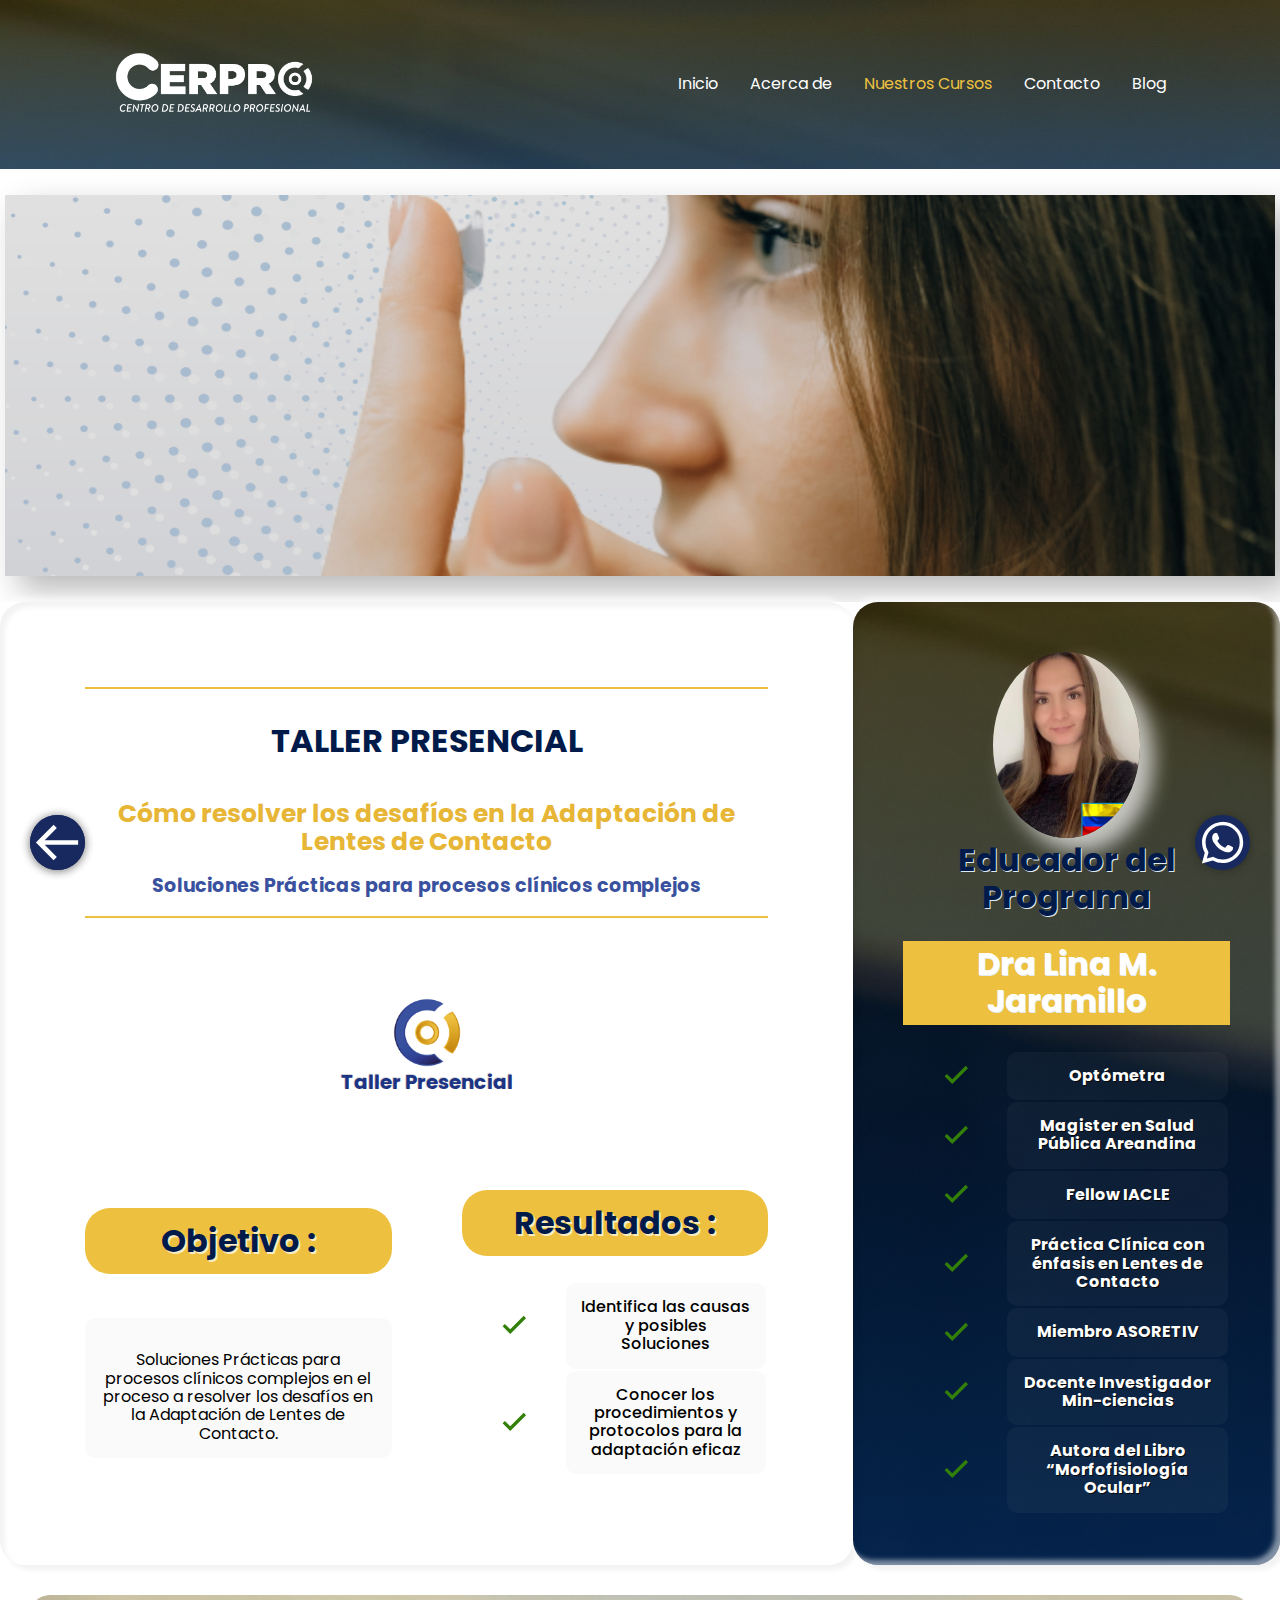
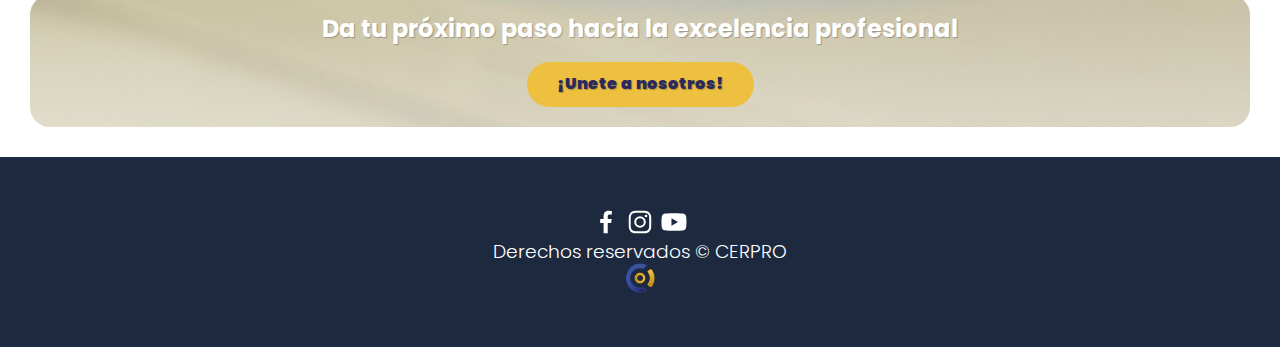
<file: html/productos_educativos/adaptacion_lentes.html>
<!DOCTYPE html>
<html lang="es">

<head>

    <meta charset="UTF-8">
    <meta http-equiv="X-UA-Compatible" content="IE=edge">
    <meta name="viewport" content="width=device-width, initial-scale=1.0">
    <title>Centro De Desarrollo Profesional</title>
    <link rel="shortcut icon" href="../../img/logo/favicon-32x32.png" type="image/x-icon">
    <link rel="stylesheet" href="../../css/normalize.css">
    <link rel="stylesheet" href="../../css/estilos.css">
    <link rel="stylesheet" href="../../css/estilos_cursos.css">
</head>

<body>




    <header class="menu"
        style="  background-image: linear-gradient(180deg, #0000008c 0%, #032e67b1 100%), url('../../img/galeria/pexels-fauxels-3184395.jpg');">

        <nav class="nav container">
            <div class="nav__logo">
                <img src="../../img/logo/Cerpro-Logo-BLANCO.png" width="200 px" alt="LOGO CERPRO">
            </div>

            <ul class="nav__link nav__link--menu">
                <li class="nav__items">
                    <a href="../../index.html" class="nav__links">Inicio</a>
                </li>
                <li class="nav__items">
                    <a href="../acercade.html" class="nav__links">Acerca de</a>
                </li>
                <li class="nav__items">
                    <a href="../cursos.html" class="nav__links" style="color: rgb(237, 193, 63); ">Nuestros Cursos</a>
                </li>
                <li class="nav__items">
                    <a href="../contactanos.html" class="nav__links">Contacto</a>
                </li>
                <li class="nav__items">
                    <a href="../Blog.html" class="nav__links">Blog</a>
                </li>

                <img src="../../img/iconos/close.svg" class="nav__close" alt="">
            </ul>

            <div class="nav__menu">
                <img src="../../img/iconos/menu.svg" style="background-color: rgb(237, 193, 63) ;" class="nav__img"
                    alt="menu">
            </div>
        </nav>


    </header>
    <section class="img_banner container_banner ">

        <img src="../../img/cursos/lentes.webp" alt="banner cerpro" class="grid_banner" width="100%"
            height="90%">


    </section>

    <Section class="contenedor_general">

        <section class="contenedor_Item1">
            <div class="curso_nombre cont_i1">
                <hr color="#EDC13F"> <br>
                <h2 class="subtitle tam"> <span class="">TALLER PRESENCIAL</span></h2>

                <h3 class="titulo2">Cómo resolver los desafíos en la Adaptación de Lentes de Contacto</h3><br>
                <h4 class="titulo3">Soluciones Prácticas para procesos clínicos complejos</h4><br>
                <hr color="#EDC13F">
            </div>
            <div class="img_logo cont_i2">

                <table>

                    <tr>
                        <img src="../../img/logo/Icono-Logo-Cerpro.png" alt="icono_logo" class="" width="10%"
                            height="10%"> <br>

                    </tr>
                    <tr>
                        <h1 class="t_s">Taller Presencial</h1>
                    </tr>

                </table>
                <br>


            </div>
            <div class="objetivos_curso cont_i3">

                <h2 class="subtitle tam1">
                    Objetivo : 
                </h2> <br>
                <p class="background">
                    <br>
                    Soluciones Prácticas para procesos clínicos complejos en el proceso a resolver los desafíos en la Adaptación de Lentes de Contacto.




                </p>
            </div>
            <div class="resultados cont_i4">


                        <h2 class="subtitle tam1">Resultados :</h2>

                        <table class="docente__review" style="font-weight: 500;">
                    <tr>
                        <td class="img_tabla"><img src="../../img/iconos/check.svg" alt="" width="40%" height="40%"
                                class="check"></td>
                        <td class="background"> Identifica las causas y posibles Soluciones
                        </td>
                    </tr>
                    <tr>
                        <td class="img_tabla"><img src="../../img/iconos/check.svg" alt="" width="40%" height="40%"
                                class="check"></td>
                        <td class="background"> Conocer los procedimientos y protocolos para la adaptación eficaz</td>
                    </tr>


                </table>



            </div>
        </section>

        <section class=" contenedor_Item2 docente_curso">




            <section>
                <figure class="docente__picture">
                    <img src="../../img/Personal/Lina M. Jaramillo.PNG" class="docente_curso__img acercade__img"
                        width="130%" height="130%">
                </figure>
                <div class="docente__texts class=" docente__container container"">
                    <h2 class="subtitle tam"> Educador del Programa</h2>
                    <h2 class="subtitle tam"> <span class="docente__course">Dra Lina M. Jaramillo</span></h2>

                    <table>
                        <tr>
                            <td class="img_tabla"><img src="../../img/iconos/check.svg" alt="" width="40%" height="40%"
                                    class="check"></td>
                            <td class="background"> Optómetra</td>
                        </tr>
                        <tr>
                            <td class="img_tabla"><img src="../../img/iconos/check.svg" alt="" width="40%" height="40%"
                                    class="check"></td>
                            <td class="background"> Magister en Salud Pública Areandina</td>
                        </tr>
                        <tr>
                            <td class="img_tabla"><img src="../../img/iconos/check.svg" alt="" width="40%" height="40%"
                                    class="check"></td>
                            <td class="background">Fellow IACLE</td>
                        </tr>
                        <tr>
                            <td class="img_tabla"><img src="../../img/iconos/check.svg" alt="" width="40%" height="40%"
                                    class="check"></td>
                            <td class="background">Práctica Clínica con énfasis en Lentes de Contacto</td>
                        </tr>
                        <tr>
                            <td class="img_tabla"><img src="../../img/iconos/check.svg" alt="" width="40%" height="40%"
                                    class="check"></td>
                            <td class="background">Miembro ASORETIV</td>
                        </tr>
                        <tr>
                            <td class="img_tabla"><img src="../../img/iconos/check.svg" alt="" width="40%" height="40%"
                                    class="check"></td>
                            <td class="background">Docente Investigador Min-ciencias</td>
                        </tr>
                        <tr>
                            <td class="img_tabla"><img src="../../img/iconos/check.svg" alt="" width="40%" height="40%"
                                    class="check"></td>
                            <td class="background">Autora del Libro “Morfofisiología Ocular”</td>
                        </tr>


                    </table>

                </div>


            </section>



        </section>
    </Section>

    <section class="llamado">

        <h2 class="conoce__paragraph parrafo_conocer llamado_titulo">Da tu próximo paso hacia la excelencia profesional
        </h2>

        <a href="../contactanos.html" class="cta parrafo_conocer">¡Unete a nosotros!</a>


    </section>


    <section>
        <a href="../cursos.html" class="btn-volver">
            <img src="../../img/iconos/volver.svg" alt="icono_volver" width="100%" class="btn-volver">
            <i class="icon-volver"></i>
        </a>
    </section>

    <section>
        <a href="https://api.whatsapp.com/send?phone=573218620754" class="btn-wsp" target="_blank">
            <img src="../../img/iconos/whatsapp.svg" alt="icono_WhatsApp" width="100%" class="btn-whatsapp">
            <i class="icon-whatsapp"></i>
        </a>
    </section>




    <footer class="footer">


        <section class="footer__copy container">
            <div class="footer__social">
                <a href="https://www.facebook.com/profile.php?id=61551360899052&mibextid=ZbWKwL" class="footer__icons"
                    target="_blank"><img src="../../img/iconos/facebook.svg" class="footer__img"></a>
                <a href="https://www.instagram.com/cerpro.desarrolloprofesional/" class="footer__icons"
                    target="_blank"><img src="../../img/iconos/instagram.svg" class="footer__img"></a>
                <a href="https://www.youtube.com/@CERPRO/featured" class="footer__icons" target="_blank"><img
                        src="../../img/iconos/youtube.svg" class="footer__img"></a>
            </div>

            <h3 class="footer__copyright">Derechos reservados &copy; CERPRO</h3>
            <img src="../../img/logo/Icono-Logo-Cerpro.png" class="footer__img">
        </section>
    </footer>

    <script src="../../js/menu.js"></script>
</body>

</html>
</file>
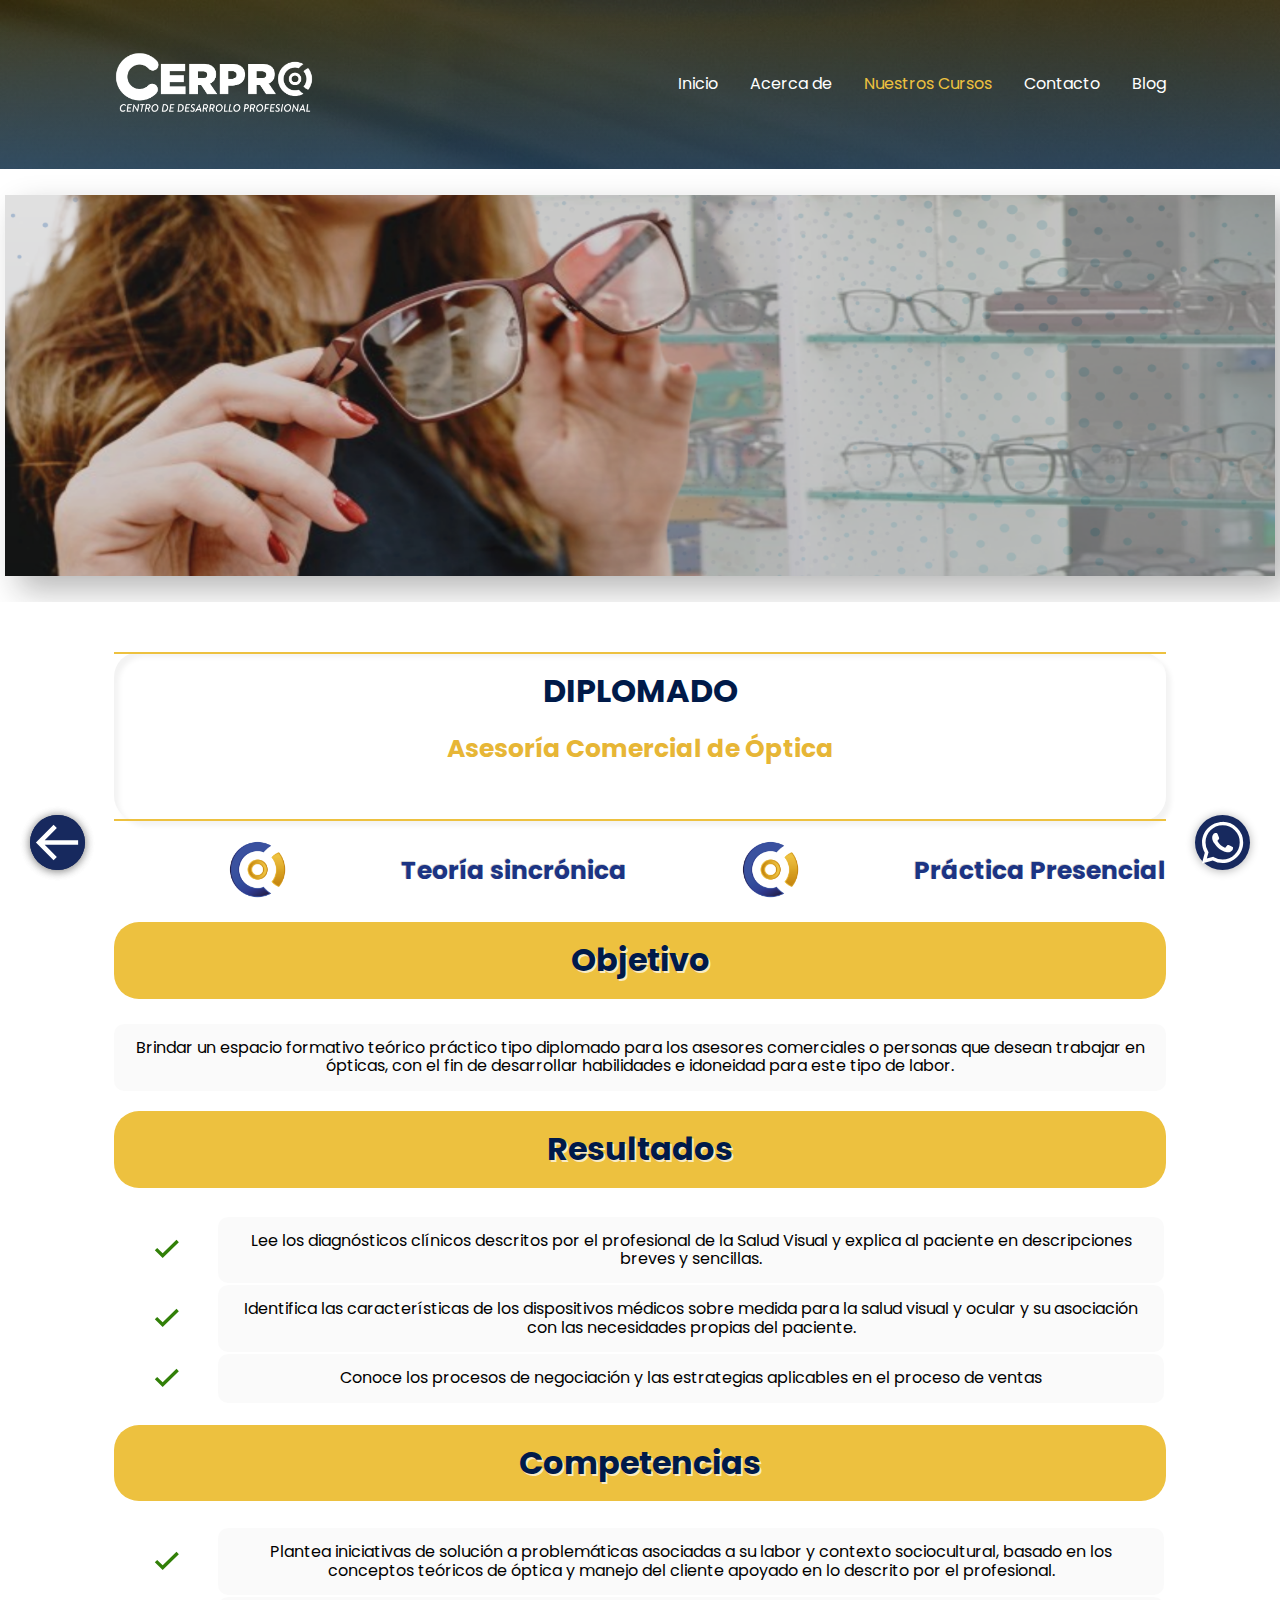
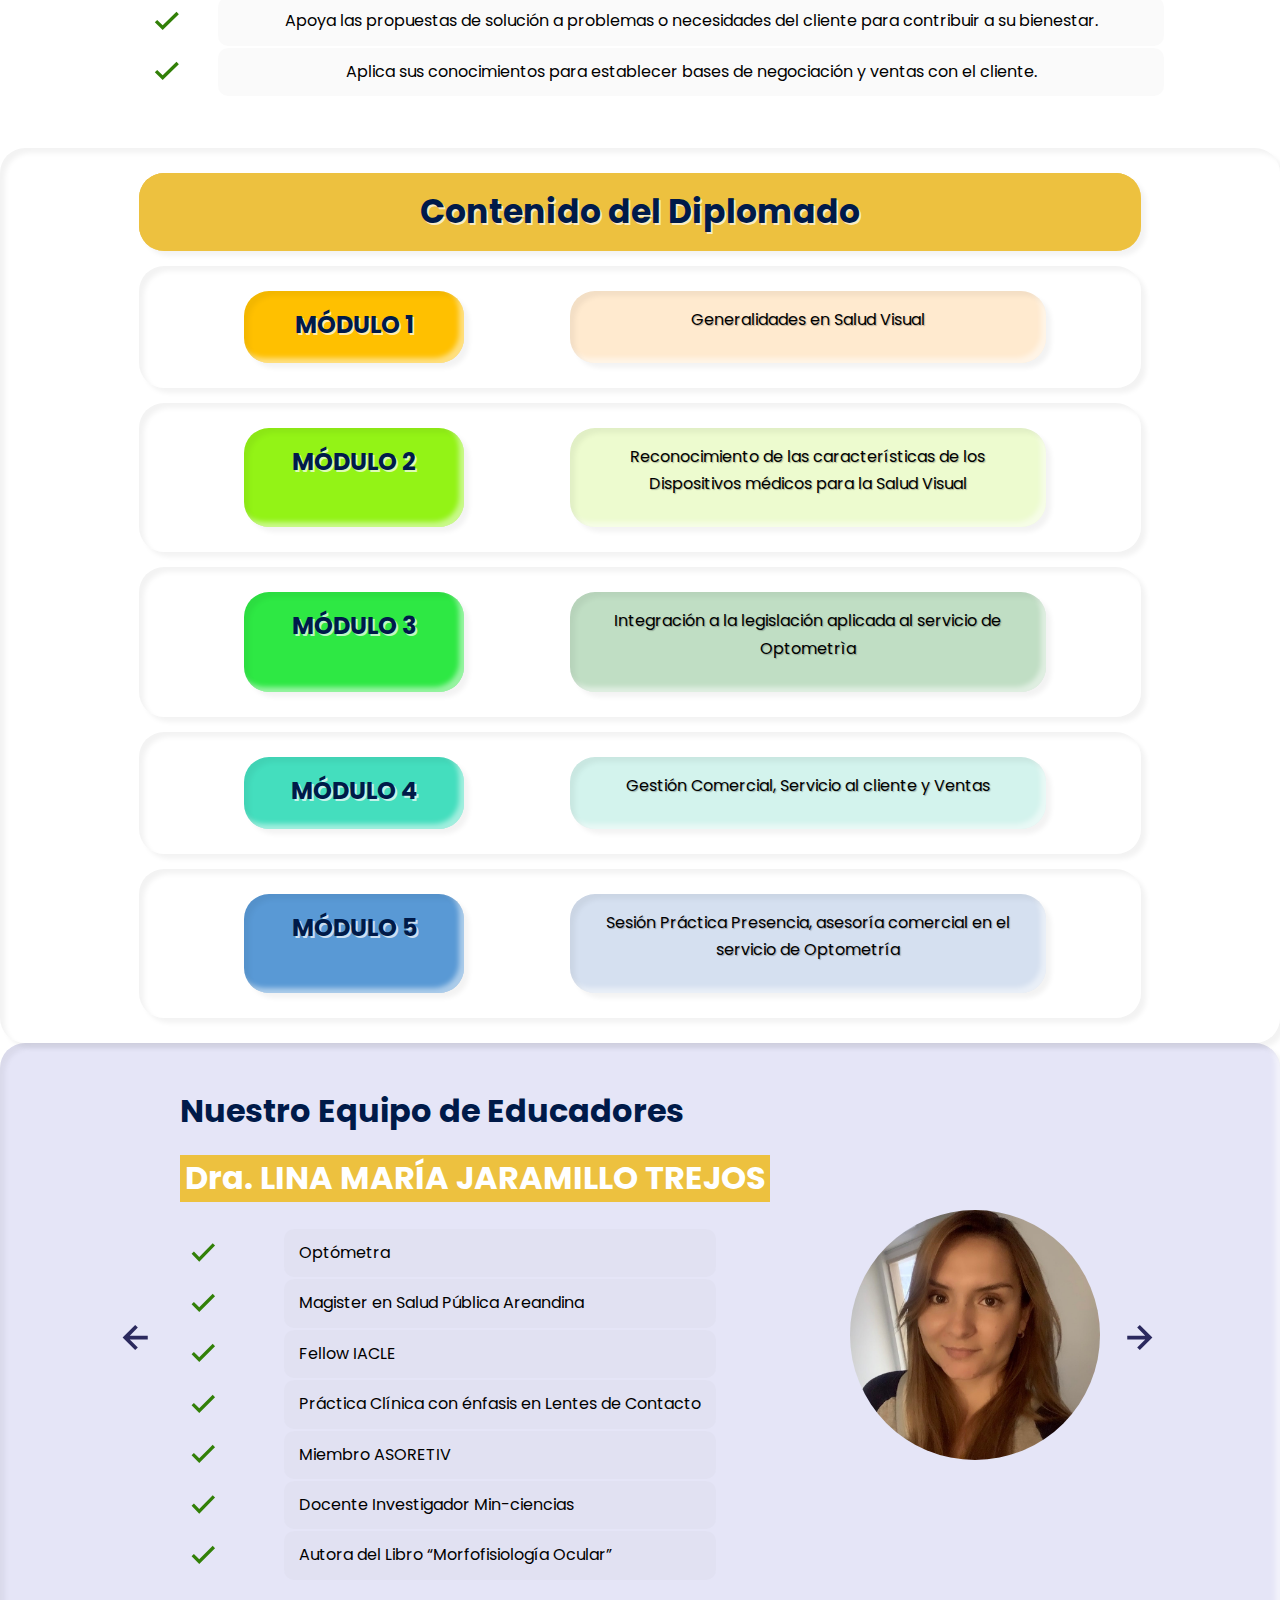
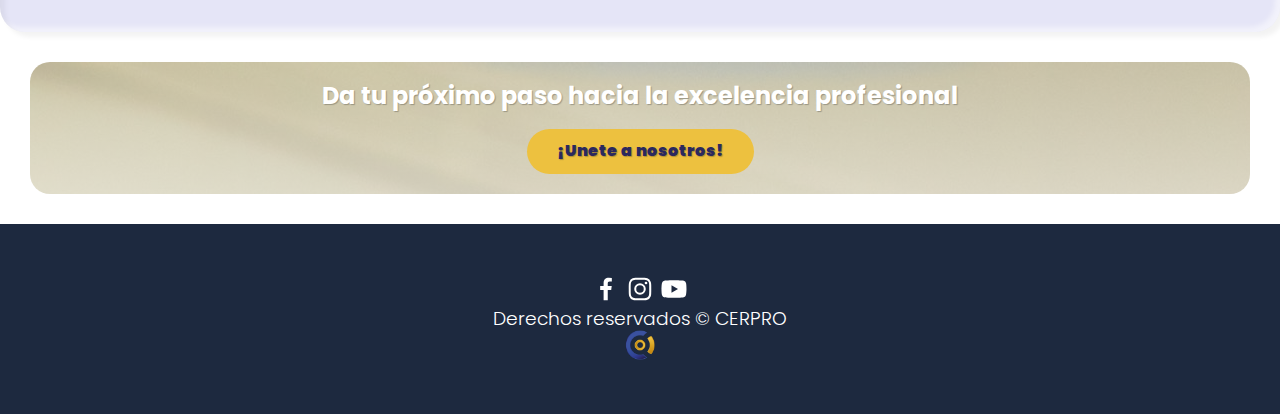
<file: html/productos_educativos/diplomado_asesoria.html>
<!DOCTYPE html>
<html lang="es">

<head>

    <meta charset="UTF-8">
    <meta http-equiv="X-UA-Compatible" content="IE=edge">
    <meta name="viewport" content="width=device-width, initial-scale=1.0">
    <title>Centro De Desarrollo Profesional</title>
    <link rel="shortcut icon" href="../../img/logo/favicon-32x32.png" type="image/x-icon">
    <link rel="stylesheet" href="../../css/normalize.css">
    <link rel="stylesheet" href="../../css/estilos.css">
    <link rel="stylesheet" href="../../css/estilos_cursos.css">
</head>

<body>




    <header class="menu"
        style="  background-image: linear-gradient(180deg, #0000008c 0%, #032e67b1 100%), url('../../img/galeria/pexels-fauxels-3184395.jpg');">

        <nav class="nav container">
            <div class="nav__logo">
                <img src="../../img/logo/Cerpro-Logo-BLANCO.png" width="200 px" alt="LOGO CERPRO">
            </div>

            <ul class="nav__link nav__link--menu">
                <li class="nav__items">
                    <a href="../../index.html" class="nav__links">Inicio</a>
                </li>
                <li class="nav__items">
                    <a href="../acercade.html" class="nav__links">Acerca de</a>
                </li>
                <li class="nav__items">
                    <a href="../cursos.html" class="nav__links" style="color: rgb(237, 193, 63); ">Nuestros Cursos</a>
                </li>
                <li class="nav__items">
                    <a href="../contactanos.html" class="nav__links">Contacto</a>
                </li>
                <li class="nav__items">
                    <a href="../Blog.html" class="nav__links">Blog</a>
                </li>

                <img src="../../img/iconos/close.svg" class="nav__close" alt="">
            </ul>

            <div class="nav__menu">
                <img src="../../img/iconos/menu.svg" style="background-color: rgb(237, 193, 63) ;" class="nav__img"
                    alt="menu">
            </div>
        </nav>


    </header>
    <section class="img_banner container_banner ">

        <img src="../../img/cursos/Asesor.webp" alt="banner cerpro" class="grid_banner" width="100%"
            height="90%">

    </section>

    <section class="contedor_diplomado_general ">

        <div class="itms_dip_1">
            <hr color="#EDC13F"> <br>
            <h2 class="subtitle"> <span> DIPLOMADO </span></h2>
            <h3 class="titulo2">Asesoría Comercial de Óptica</h3><br>

            <br><br>
            <hr color="#EDC13F">
        </div>
        <div class="itms_dip_2">

            <div class="sub_di-1">
                <img src="../../img/logo/Icono-Logo-Cerpro.png" alt="icono_logo" class="" width="20%" height="25%">
            </div>
            <div class="sub_di-2">
                <h1 class="t_s tam_le">Teoría sincrónica
                </h1>
            </div>
            <div class="sub_di-3">
                <img src="../../img/logo/Icono-Logo-Cerpro.png" alt="icono_logo" class="" width="20%" height="25%">
            </div>
            <div class="sub_di-4">
                <h1 class="t_s tam_le">Práctica Presencial
                </h1>
            </div>

        </div>
        <div class="itms_dip_3">

            <h1 class="subtitle tam1">
                Objetivo
            </h1>
            <p class="background">
                Brindar un espacio formativo teórico práctico tipo diplomado para los asesores comerciales o personas
                que desean trabajar en ópticas, con el fin de desarrollar habilidades e idoneidad para este tipo de
                labor.

            </p>

        </div>

        <div class="itms_dip_4">

            <table>

                <tr>
                    <h1 class="subtitle tam1">Resultados</h1>

                </tr>
                <tr>
                    <td class="img_tabla"><img src="../../img/iconos/check.svg" alt="" width="40%" height="40%"
                            class="check"></td>
                    <td class="background"> Lee los diagnósticos clínicos descritos por el profesional de la Salud
                        Visual y explica al paciente en descripciones breves y sencillas.
                    </td>
                </tr>
                <tr>
                    <td class="img_tabla"><img src="../../img/iconos/check.svg" alt="" width="40%" height="40%"
                            class="check"></td>
                    <td class="background"> Identifica las características de los dispositivos médicos sobre medida para
                        la salud visual y ocular y su asociación con las necesidades propias del paciente.</td>
                </tr>
                <tr>
                    <td class="img_tabla"><img src="../../img/iconos/check.svg" alt="" width="40%" height="40%"
                            class="check"></td>
                    <td class="background"> Conoce los procesos de negociación y las estrategias aplicables en el
                        proceso de ventas
                    </td>
                </tr>


            </table>

        </div>
        <div class="itms_dip_5">

            <h1 class="subtitle tam1" style="text-align: center;">
                Competencias
            </h1>

            <table>

                <tr>
                    <td class="img_tabla"><img src="../../img/iconos/check.svg" alt="" width="40%" height="40%"
                            class="check"></td>
                    <td class="background"> Plantea iniciativas de solución a problemáticas asociadas a su labor y
                        contexto sociocultural, basado en los conceptos teóricos de óptica y manejo del cliente apoyado
                        en lo descrito por el profesional.
                    </td>
                </tr>
                <tr>
                    <td class="img_tabla"><img src="../../img/iconos/check.svg" alt="" width="40%" height="40%"
                            class="check"></td>
                    <td class="background"> Apoya las propuestas de solución a problemas o necesidades del cliente para
                        contribuir a su bienestar.</td>
                </tr>
                <tr>
                    <td class="img_tabla"><img src="../../img/iconos/check.svg" alt="" width="40%" height="40%"
                            class="check"></td>
                    <td class="background"> Aplica sus conocimientos para establecer bases de negociación y ventas con
                        el cliente.
                    </td>
                </tr>


            </table>

        </div>

    </section>

    <section class="contenedor_general_contenido">

        <article class="item_modulo1">
            <div class="tam1 h2_cur">

                <h2>
                    Contenido del Diplomado
                </h2>

            </div>
        </article>
        <article class="item_modulo2">

            <div class="contenedor_subitems_m1">
                <h2>
                    MÓDULO 1
                </h2>
            </div>

            <div class="contenedor_subitems_p1">
                <p class="knowledge__paragraph parrafo_conocer">Generalidades en Salud Visual
                </p>
            </div>

        </article>
        <article class="item_modulo3">
            <div class="contenedor_subitems_m2">
                <h2>
                    MÓDULO 2
                </h2>
            </div>


            <div class="contenedor_subitems_p2">
                <p class="knowledge__paragraph parrafo_conocer">Reconocimiento de las características de los
                    Dispositivos médicos para la Salud Visual</p>
            </div>

        </article>
        <article class="item_modulo4">
            <div class="contenedor_subitems_m3">
                <h2>
                    MÓDULO 3
                </h2>
            </div>
            <div class="contenedor_subitems_p3">
                <p class="knowledge__paragraph parrafo_conocer">Integración a la legislación aplicada al servicio de
                    Optometrìa
                </p>
            </div>


        </article>
        <article class="item_modulo5">
            <div class="contenedor_subitems_m4">
                <h2>
                    MÓDULO 4
                </h2>
            </div>

            <div class="contenedor_subitems_p4">
                <p class="knowledge__paragraph parrafo_conocer">Gestión Comercial, Servicio al cliente y Ventas
                </p>
            </div>

        </article>
        <article class="item_modulo6">
            <div class="contenedor_subitems_m5">
                <h2>
                    MÓDULO 5
                </h2>
            </div>

            <div class="contenedor_subitems_p5">
                <p class="knowledge__paragraph parrafo_conocer">Sesión Práctica Presencia, asesoría comercial en el
                    servicio de Optometría
                </p>
            </div>

        </article>


    </section>


    <section class="docente slider_d-c">

        <div class="docente__container container">
            <img src="../../img/iconos/leftarrow.svg" class="docente__arrow" id="before">

            <section class="docente__body docente__body--show" data-id="1">
                <div class="docente__texts">
                    <h2 class="subtitle"> Nuestro Equipo de Educadores </h2>
                    <h2 class="subtitle"> <span class="docente__course">Dra. LINA MARÍA JARAMILLO TREJOS
                        </span></h2>
                    <p class="docente__review">
                    <table>
                        <tr>
                            <td class="img_tabla"><img src="../../img/iconos/check.svg" alt="" width="40%" height="40%"
                                    class="check"></td>
                            <td class="background"> Optómetra</td>
                        </tr>
                        <tr>
                            <td class="img_tabla"><img src="../../img/iconos/check.svg" alt="" width="40%" height="40%"
                                    class="check"></td>
                            <td class="background"> Magister en Salud Pública Areandina</td>
                        </tr>
                        <tr>
                            <td class="img_tabla"><img src="../../img/iconos/check.svg" alt="" width="40%" height="40%"
                                    class="check"></td>
                            <td class="background">Fellow IACLE</td>
                        </tr>
                        <tr>
                            <td class="img_tabla"><img src="../../img/iconos/check.svg" alt="" width="40%" height="40%"
                                    class="check"></td>
                            <td class="background">Práctica Clínica con énfasis en Lentes de Contacto</td>
                        </tr>
                        <tr>
                            <td class="img_tabla"><img src="../../img/iconos/check.svg" alt="" width="40%" height="40%"
                                    class="check"></td>
                            <td class="background">Miembro ASORETIV</td>
                        </tr>
                        <tr>
                            <td class="img_tabla"><img src="../../img/iconos/check.svg" alt="" width="40%" height="40%"
                                    class="check"></td>
                            <td class="background">Docente Investigador Min-ciencias</td>
                        </tr>
                        <tr>
                            <td class="img_tabla"><img src="../../img/iconos/check.svg" alt="" width="40%" height="40%"
                                    class="check"></td>
                            <td class="background">Autora del Libro “Morfofisiología Ocular”</td>
                        </tr>


                    </table>
                    </p>
                </div>

                <figure class="docente__picture">
                    <img src="../../img/Personal/Lina Maria Jaramillo Trejos -1.png" class="docente__img">
                </figure>
            </section>

            <section class="docente__body" data-id="2">
                <div class="docente__texts">
                    <h2 class="subtitle">Nuestro Equipo de Educadores</h2>
                    <h2 class="subtitle"> <span class="docente__course">Dra. CAROL VIOLET PINZÓN MORA
                        </span></h2>
                    <p class="docente__review">

                    <table>
                        <tr>
                            <td class="img_tabla"><img src="../../img/iconos/check.svg" alt="" width="40%" height="40%"
                                    class="check"></td>
                            <td class="background"> Optómetra</td>
                        </tr>
                        <tr>
                            <td class="img_tabla"><img src="../../img/iconos/check.svg" alt="" width="40%" height="40%"
                                    class="check"></td>
                            <td class="background">
                                Magister en Dirección Estratégica de Organizaciones de Salud

                            </td>
                        </tr>
                        <tr>
                            <td class="img_tabla"><img src="../../img/iconos/check.svg" alt="" width="40%" height="40%"
                                    class="check"></td>
                            <td class="background">Magister en Gerencia de Sistemas de Salud
                            </td>
                        </tr>
                        <tr>
                            <td class="img_tabla"><img src="../../img/iconos/check.svg" alt="" width="40%" height="40%"
                                    class="check"></td>
                            <td class="background">Especialista en Auditoría y en Gerencia en Salud
                            </td>
                        </tr>
                        <tr>
                            <td class="img_tabla"><img src="../../img/iconos/check.svg" alt="" width="40%" height="40%"
                                    class="check"></td>
                            <td class="background"> Experto en Óptica Oftálmica y manejo del cliente
                            </td>
                        </tr>
                        <tr>
                            <td class="img_tabla"><img src="../../img/iconos/check.svg" alt="" width="40%" height="40%"
                                    class="check"></td>
                            <td class="background">Gerente de laboratorio de Lentes de Contacto
                            </td>
                        </tr>
                        <tr>
                            <td class="img_tabla"><img src="../../img/iconos/check.svg" alt="" width="40%" height="40%"
                                    class="check"></td>
                            <td class="background">Docente Universitario</td>
                        </tr>


                    </table>
                    </p>
                </div>

                <figure class="docente__picture">
                    <img src="../../img/Personal/Carol Violet Pinzon Mora -2.jpg" class="docente__img">
                </figure>
            </section>

            <section class="docente__body" data-id="3">
                <div class="docente__texts">
                    <h2 class="subtitle">Nuestro Equipo de Educadores</h2>
                    <h2 class="subtitle"><span class="docente__course">JUAN PABLO PARRA MORAL</span></h2>
                    <p class="docente__review">
                    <table>
                        <tr>
                            <td class="img_tabla"><img src="../../img/iconos/check.svg" alt="" width="40%" height="40%"
                                    class="check"></td>
                            <td class="background"> 
                                Optómetra</td>
                        </tr>
                        <tr>
                            <td class="img_tabla"><img src="../../img/iconos/check.svg" alt="" width="40%" height="40%"
                                    class="check"></td>
                            <td class="background">
                                Especialista en Auditoría en Salud

                            </td>
                        </tr>
                        <tr>
                            <td class="img_tabla"><img src="../../img/iconos/check.svg" alt="" width="40%" height="40%"
                                    class="check"></td>
                            <td class="background">
                                Experto en Óptica Oftálmica y manejo del cliente

                            </td>
                        </tr>
                        <tr>
                            <td class="img_tabla"><img src="../../img/iconos/check.svg" alt="" width="40%" height="40%"
                                    class="check"></td>
                            <td class="background">
                                Ejerce su Práctica Clínica

                            </td>
                        </tr>
                        <tr>
                            <td class="img_tabla"><img src="../../img/iconos/check.svg" alt="" width="40%" height="40%"
                                    class="check"></td>
                            <td class="background"> 
                                Docente Universitario
                            </td>
                        </tr>

                    </table>
                    </p>
                </div>

                <figure class="docente__picture">
                    <img src="../../img/Personal/Juan Pablo Parra Moral-3.png" class="docente__img">
                </figure>
            </section>

            <section class="docente__body" data-id="4">
                <div class="docente__texts">
                    <h2 class="subtitle">Nuestro Equipo de Educadores</h2>
                    <h2 class="subtitle"> <span class="docente__course">DR. MIGUEL ÁNGEL NOCUA SALAZAR
                        </span></h2>
                    <p class="docente__review">

                    <table>
                        <tr>
                            <td class="img_tabla"><img src="../../img/iconos/check.svg" alt="" width="40%" height="40%"
                                    class="check"></td>
                            <td class="background"> 
                                Optómetra</td>
                        </tr>
                        <tr>
                            <td class="img_tabla"><img src="../../img/iconos/check.svg" alt="" width="40%" height="40%"
                                    class="check"></td>
                            <td class="background">
                                Especialista en Alta Gerencia
                            </td>
                        </tr>
                        <tr>
                            <td class="img_tabla"><img src="../../img/iconos/check.svg" alt="" width="40%" height="40%"
                                    class="check"></td>
                            <td class="background">
                                Experto en Óptica Oftálmica y manejo del cliente

                            </td>
                        </tr>
                        <tr>
                            <td class="img_tabla"><img src="../../img/iconos/check.svg" alt="" width="40%" height="40%"
                                    class="check"></td>
                            <td class="background"> 
                                Gerente de laboratorio de Lentes de Contacto
                            </td>
                        </tr>
                        <tr>
                            <td class="img_tabla"><img src="../../img/iconos/check.svg" alt="" width="40%" height="40%"
                                    class="check"></td>
                            <td class="background"> 
                                Docente Universitario
                            </td>
                        </tr>

                    </table>
                    </p>
                </div>

                <figure class="docente__picture">
                    <img src="../../img/Personal/Miguel Angel Nocua Salazar -4.png" class="docente__img">
                </figure>
            </section>

            <section class="docente__body" data-id="5">
                <div class="docente__texts">
                    <h2 class="subtitle">Nuestro Equipo de Educadores</h2>
                    <h2 class="subtitle"> <span class="docente__course">DR. PAULO CESAR ZAPATA GIRALDO

                        </span></h2>
                    <p class="docente__review">

                    <table>
                        <tr>
                            <td class="img_tabla"><img src="../../img/iconos/check.svg" alt="" width="40%" height="40%"
                                    class="check"></td>
                            <td class="background"> 
                                Optómetra</td>
                        </tr>
                        <tr>
                            <td class="img_tabla"><img src="../../img/iconos/check.svg" alt="" width="40%" height="40%"
                                    class="check"></td>
                            <td class="background">

                                Magister en Ciencias de la Visión


                            </td>
                        </tr>
                        <tr>
                            <td class="img_tabla"><img src="../../img/iconos/check.svg" alt="" width="40%" height="40%"
                                    class="check"></td>
                            <td class="background">
                                Experto en Fisiología del a Visión


                            </td>
                        </tr>
                        <tr>
                            <td class="img_tabla"><img src="../../img/iconos/check.svg" alt="" width="40%" height="40%"
                                    class="check"></td>
                            <td class="background"> 
                                Docente Investigador Min-ciencias

                            </td>
                        </tr>
                        <tr>
                            <td class="img_tabla"><img src="../../img/iconos/check.svg" alt="" width="40%" height="40%"
                                    class="check"></td>
                            <td class="background"> 
                                Speaker Nacional e Internaciona
                            </td>
                        </tr>

                    </table>
                    </p>
                </div>

                <figure class="docente__picture">
                    <img src="../../img/Personal/Paulo Cesar Zapata Giraldo-5.png" class="docente__img">
                </figure>
            </section>



            <img src="../../img/iconos/rightarrow.svg" class="docente__arrow" id="next">
        </div>
    </section>

    <section class="llamado">

        <h2 class="conoce__paragraph parrafo_conocer llamado_titulo">Da tu próximo paso hacia la excelencia profesional
        </h2>

        <a href="../../contactanos.html" class="cta parrafo_conocer">¡Unete a nosotros!</a>


    </section>




    <section>
        <a href="../cursos.html" class="btn-volver">
            <img src="../../img/iconos/volver.svg" alt="icono_volver" width="100%" class="btn-volver">
            <i class="icon-volver"></i>
        </a>
    </section>

    <section>
        <a href="https://api.whatsapp.com/send?phone=573218620754" class="btn-wsp" target="_blank">
            <img src="../../img/iconos/whatsapp.svg" alt="icono_WhatsApp" width="100%" class="btn-whatsapp">
            <i class="icon-whatsapp"></i>
        </a>
    </section>




    <footer class="footer">


        <section class="footer__copy container">
            <div class="footer__social">
                <a href="https://www.facebook.com/profile.php?id=61551360899052&mibextid=ZbWKwL" class="footer__icons"
                    target="_blank"><img src="../../img/iconos/facebook.svg" class="footer__img"></a>
                <a href="https://www.instagram.com/cerpro.desarrolloprofesional/" class="footer__icons"
                    target="_blank"><img src="../../img/iconos/instagram.svg" class="footer__img"></a>
                <a href="https://www.youtube.com/@CERPRO/featured" class="footer__icons" target="_blank"><img
                        src="../../img/iconos/youtube.svg" class="footer__img"></a>
            </div>

            <h3 class="footer__copyright">Derechos reservados &copy; CERPRO</h3>
            <img src="../../img/logo/Icono-Logo-Cerpro.png" class="footer__img">
        </section>
    </footer>

    <script src="../../js/menu.js"></script>
    <script src="../../js/slider.js"></script>
</body>

</html>
</file>
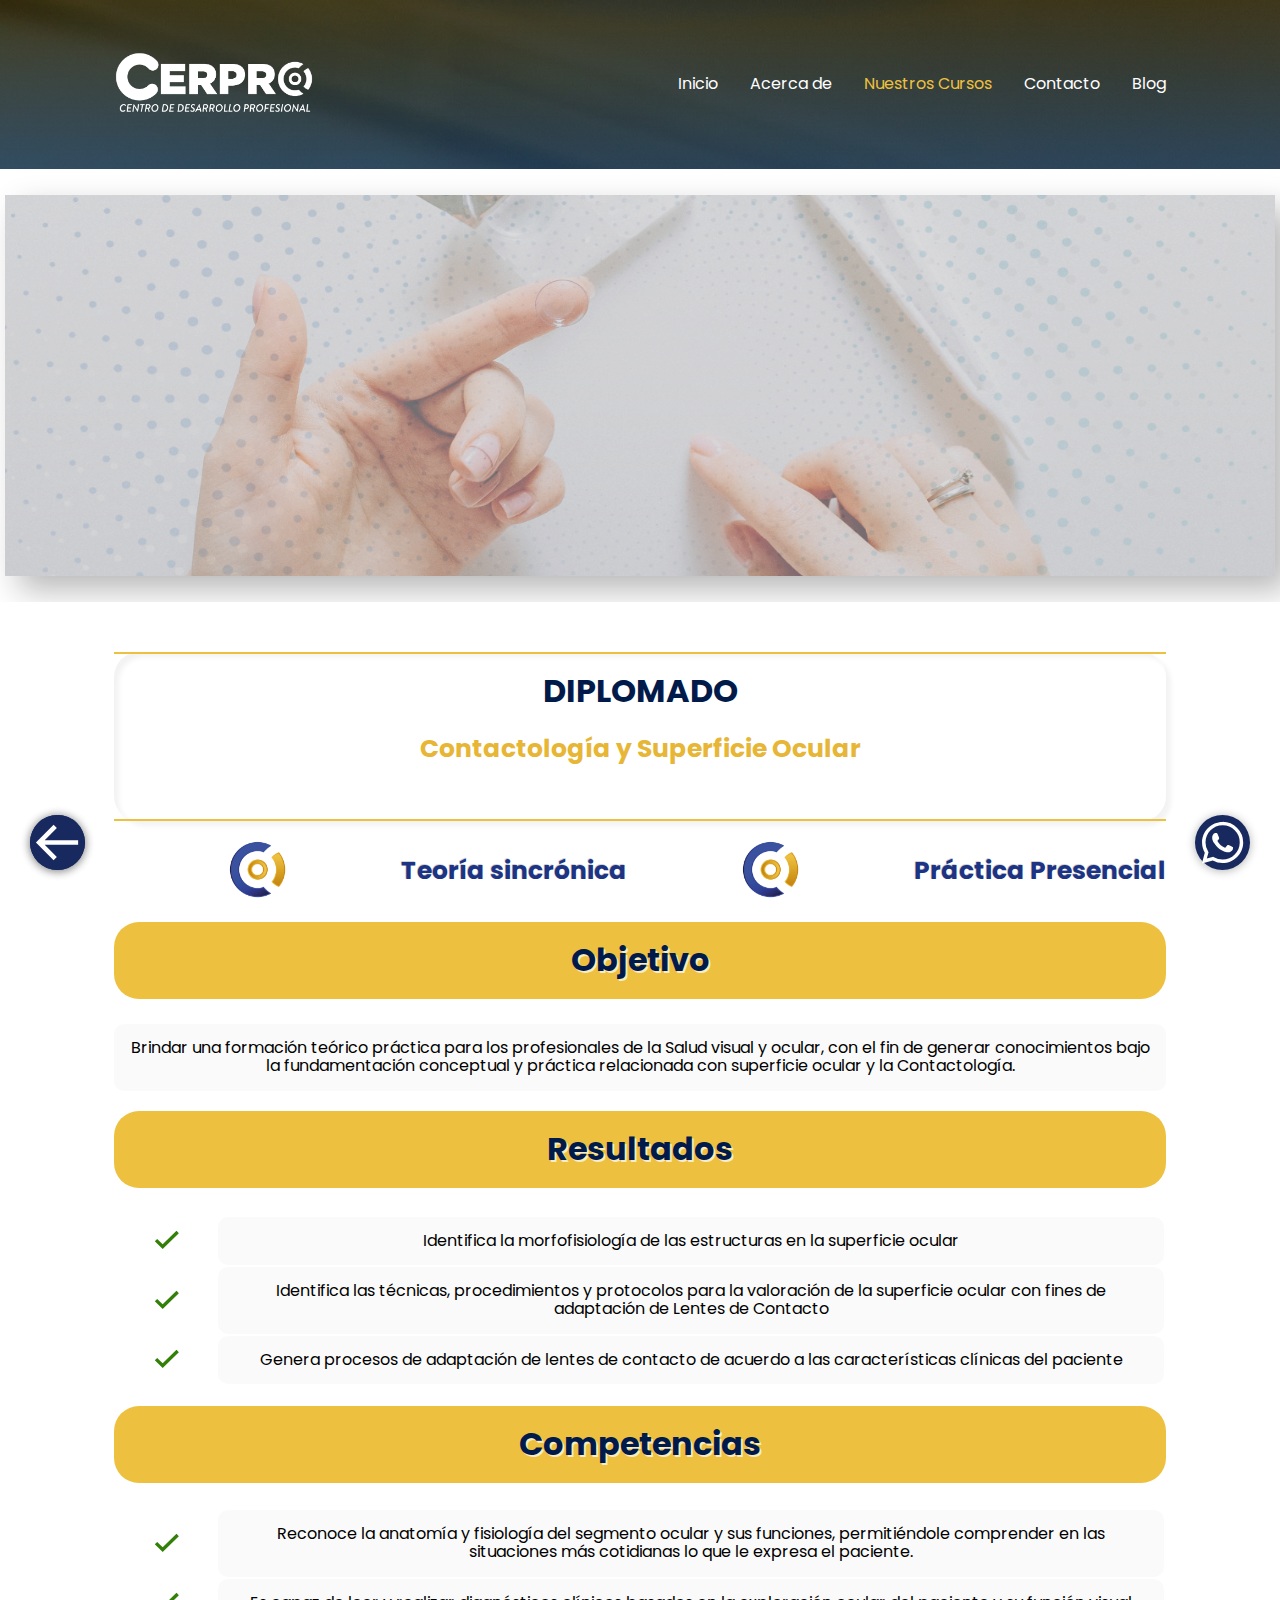
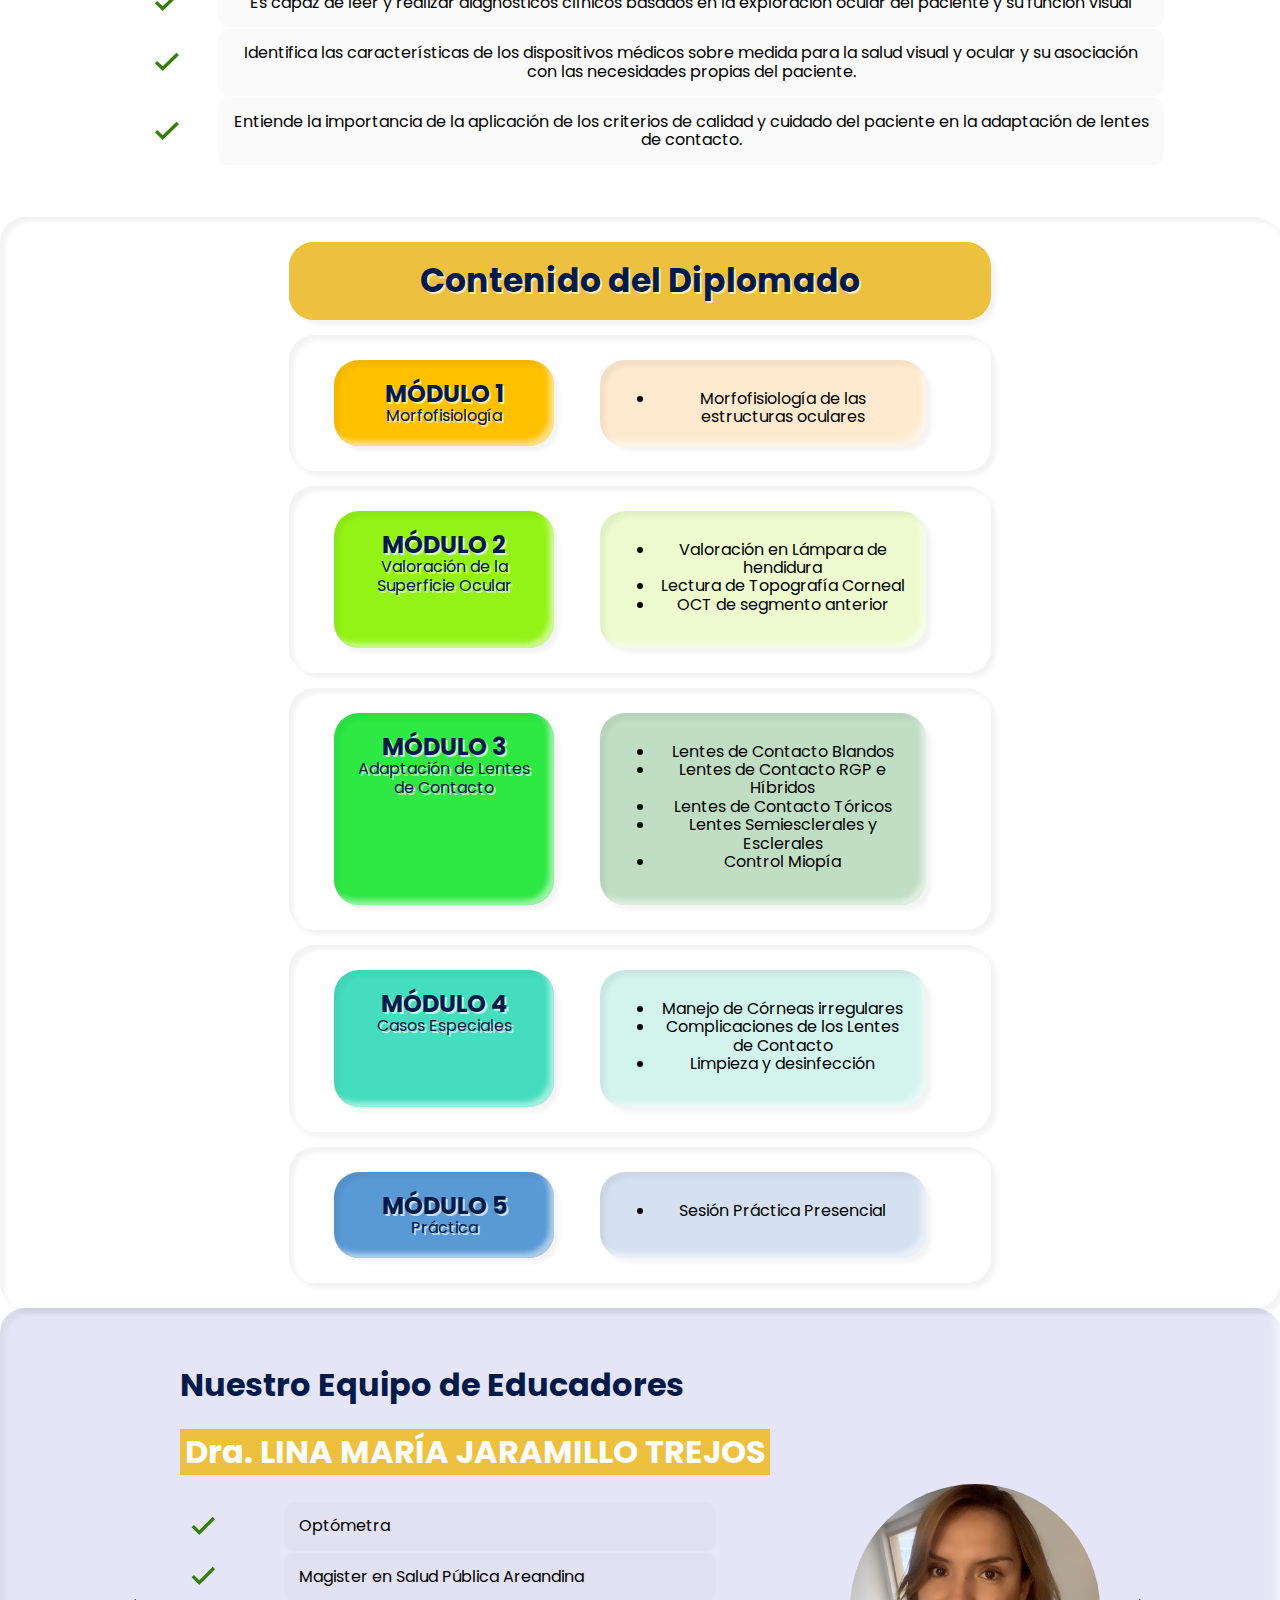
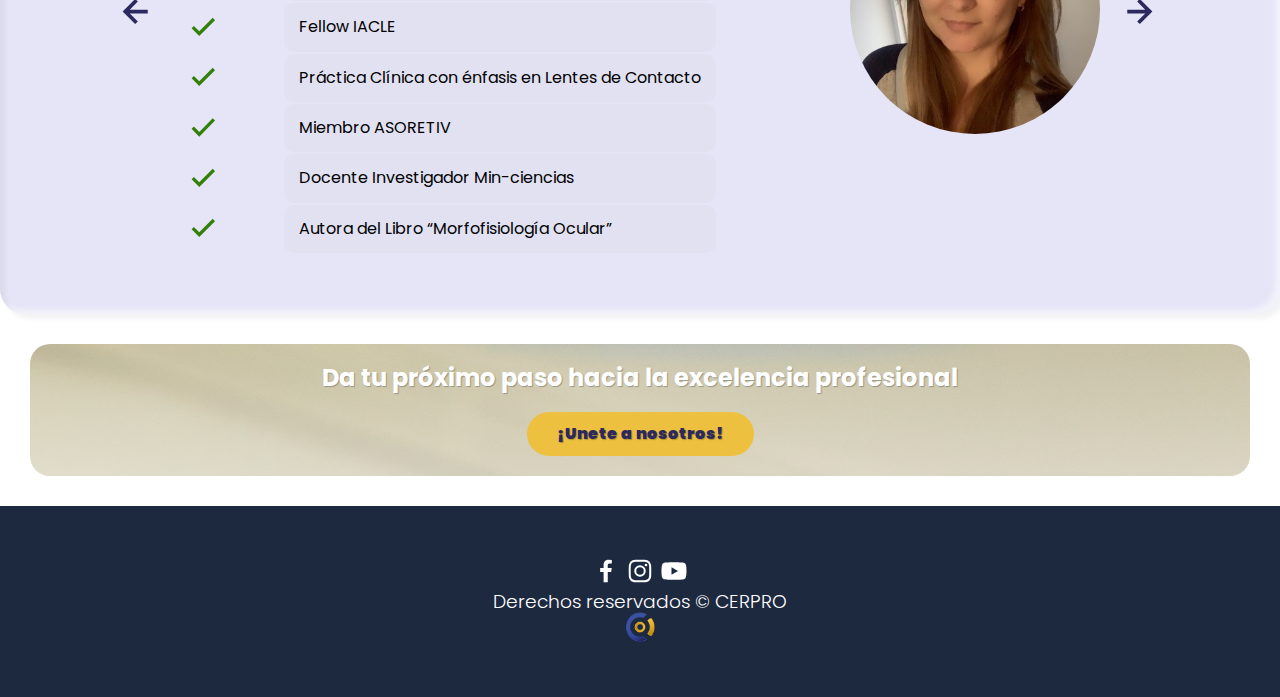
<file: html/productos_educativos/diplomado_contactologia.html>
<!DOCTYPE html>
<html lang="es">

<head>

    <meta charset="UTF-8">
    <meta http-equiv="X-UA-Compatible" content="IE=edge">
    <meta name="viewport" content="width=device-width, initial-scale=1.0">
    <title>Centro De Desarrollo Profesional</title>
    <link rel="shortcut icon" href="../../img/logo/favicon-32x32.png" type="image/x-icon">
    <link rel="stylesheet" href="../../css/normalize.css">
    <link rel="stylesheet" href="../../css/estilos.css">
    <link rel="stylesheet" href="../../css/estilos_cursos.css">
</head>

<body>




    <header class="menu"
        style="  background-image: linear-gradient(180deg, #0000008c 0%, #032e67b1 100%), url('../../img/galeria/pexels-fauxels-3184395.jpg');">

        <nav class="nav container">
            <div class="nav__logo">
                <img src="../../img/logo/Cerpro-Logo-BLANCO.png" width="200 px" alt="LOGO CERPRO">
            </div>

            <ul class="nav__link nav__link--menu">
                <li class="nav__items">
                    <a href="../../index.html" class="nav__links">Inicio</a>
                </li>
                <li class="nav__items">
                    <a href="../acercade.html" class="nav__links">Acerca de</a>
                </li>
                <li class="nav__items">
                    <a href="../cursos.html" class="nav__links" style="color: rgb(237, 193, 63); ">Nuestros Cursos</a>
                </li>
                <li class="nav__items">
                    <a href="../contactanos.html" class="nav__links">Contacto</a>
                </li>
                <li class="nav__items">
                    <a href="../Blog.html" class="nav__links">Blog</a>
                </li>

                <img src="../../img/iconos/close.svg" class="nav__close" alt="">
            </ul>

            <div class="nav__menu">
                <img src="../../img/iconos/menu.svg" style="background-color: rgb(237, 193, 63) ;" class="nav__img"
                    alt="menu">
            </div>
        </nav>


    </header>
    <section class="img_banner container_banner ">

        <img src="../../img/cursos/contactologia.webp" alt="banner cerpro" class="grid_banner" width="100%"
            height="90%">

    </section>

    <section class="contedor_diplomado_general ">

        <div class="itms_dip_1">
            <hr color="#EDC13F"> <br>
            <h2 class="subtitle"> <span> DIPLOMADO </span></h2>
            <h3 class="titulo2">Contactología y Superficie Ocular</h3><br>

            <br><br>
            <hr color="#EDC13F">
        </div>
        <div class="itms_dip_2">

            <div class="sub_di-1">
                <img src="../../img/logo/Icono-Logo-Cerpro.png" alt="icono_logo" class="" width="20%" height="25%">
            </div>
            <div class="sub_di-2">
                <h1 class="t_s tam_le">Teoría sincrónica
                </h1>
            </div>
            <div class="sub_di-3">
                <img src="../../img/logo/Icono-Logo-Cerpro.png" alt="icono_logo" class="" width="20%" height="25%">
            </div>
            <div class="sub_di-4">
                <h1 class="t_s tam_le">Práctica Presencial
                </h1>
            </div>

        </div>
        <div class="itms_dip_3">

            <h1 class="subtitle tam1">
                Objetivo
            </h1>
            <p class="background">
                Brindar una formación teórico práctica para los profesionales de la Salud visual y ocular, con el fin de
                generar conocimientos bajo la fundamentación conceptual y práctica relacionada con superficie ocular y
                la Contactología.


            </p>

        </div>

        <div class="itms_dip_4">

            <table>

                <tr>
                    <h1 class="subtitle tam1">Resultados</h1>

                </tr>
                <tr>
                    <td class="img_tabla"><img src="../../img/iconos/check.svg" alt="" width="40%" height="40%"
                            class="check"></td>
                    <td class="background"> Identifica la morfofisiología de las estructuras en la superficie ocular
                    </td>
                </tr>
                <tr>
                    <td class="img_tabla"><img src="../../img/iconos/check.svg" alt="" width="40%" height="40%"
                            class="check"></td>
                    <td class="background"> Identifica las técnicas, procedimientos y protocolos para la valoración de
                        la superficie ocular con fines de adaptación de Lentes de Contacto</td>
                </tr>
                <tr>
                    <td class="img_tabla"><img src="../../img/iconos/check.svg" alt="" width="40%" height="40%"
                            class="check"></td>
                    <td class="background">Genera procesos de adaptación de lentes de contacto de acuerdo a las
                        características clínicas del paciente
                    </td>
                </tr>


            </table>

        </div>
        <div class="itms_dip_5">

            <h1 class="subtitle tam1" style="text-align: center;">
                Competencias
            </h1>

            <table>

                <tr>
                    <td class="img_tabla"><img src="../../img/iconos/check.svg" alt="" width="40%" height="40%"
                            class="check"></td>
                    <td class="background"> Reconoce la anatomía y fisiología del segmento ocular y sus funciones,
                        permitiéndole comprender en las situaciones más cotidianas lo que le expresa el paciente.
                    </td>
                </tr>
                <tr>
                    <td class="img_tabla"><img src="../../img/iconos/check.svg" alt="" width="40%" height="40%"
                            class="check"></td>
                    <td class="background">Es capaz de leer y realizar diagnósticos clínicos basados en la exploración
                        ocular del paciente y su función visual </td>
                </tr>
                <tr>
                    <td class="img_tabla"><img src="../../img/iconos/check.svg" alt="" width="40%" height="40%"
                            class="check"></td>
                    <td class="background"> Identifica las características de los dispositivos médicos sobre medida para
                        la salud visual y ocular y su asociación con las necesidades propias del paciente.
                    </td>
                </tr>
                <tr>
                    <td class="img_tabla"><img src="../../img/iconos/check.svg" alt="" width="40%" height="40%"
                            class="check"></td>
                    <td class="background"> Entiende la importancia de la aplicación de los criterios de calidad y
                        cuidado del paciente en la adaptación de lentes de contacto.
                    </td>
                </tr>


            </table>

        </div>

    </section>

    <section class="contenedor_general_contenido">

        <article class="item_modulo1">
            <div class="tam1 h2_cur">

                <h2>
                    Contenido del Diplomado
                </h2>

            </div>
        </article>
        <article class="item_modulo2">

            <div class="contenedor_subitems_m1">
                <h2>
                    MÓDULO 1
                </h2>
                <p> Morfofisiología</p>
            </div>

            <div class="contenedor_subitems_p1">
                <p class="knowledge__paragraph parrafo_conocer">
                <ul>
                    <li>Morfofisiología de las estructuras oculares</li>
                </ul>

                </p>
            </div>

        </article>
        <article class="item_modulo3">
            <div class="contenedor_subitems_m2">
                <h2>
                    MÓDULO 2
                </h2>
                <p>
                    Valoración de la Superficie Ocular
                </p>

            </div>


            <div class="contenedor_subitems_p2">
                <p class="knowledge__paragraph parrafo_conocer">
                <ul>
                    <li> Valoración en Lámpara de hendidura</li>
                    <li> Lectura de Topografía Corneal</li>
                    <li> OCT de segmento anterior</li>
                    <br>
                </ul>
                </p>
            </div>

        </article>
        <article class="item_modulo4">
            <div class="contenedor_subitems_m3">
                <h2>
                    MÓDULO 3
                </h2>
                <p>
                    Adaptación de Lentes de Contacto
                </p>
            </div>
            <div class="contenedor_subitems_p3">
                <p class="knowledge__paragraph parrafo_conocer">
                <ul>
                    <li>Lentes de Contacto Blandos</li>
                    <li> Lentes de Contacto RGP e Híbridos</li>
                    <li> Lentes de Contacto Tóricos</li>
                    <li>Lentes Semiesclerales y Esclerales</li>
                    <li>Control Miopía</li>
                    <br>
                </ul>
                </p>
            </div>


        </article>
        <article class="item_modulo5">
            <div class="contenedor_subitems_m4">
                <h2>
                    MÓDULO 4
                </h2>
                <p>
                    Casos Especiales
                </p>
            </div>

            <div class="contenedor_subitems_p4">
                <p class="knowledge__paragraph parrafo_conocer">
                <ul>
                    <li>Manejo de Córneas irregulares</li>
                    <li>Complicaciones de los Lentes de Contacto</li>
                    <li>Limpieza y desinfección</li>
                    <br>
                </ul>
            </div>

        </article>
        <article class="item_modulo6">
            <div class="contenedor_subitems_m5">
                <h2>
                    MÓDULO 5
                </h2>
                <p>Práctica</p>
            </div>

            <div class="contenedor_subitems_p5">
                <p class="knowledge__paragraph parrafo_conocer">

                <ul>
                    <li>Sesión Práctica Presencial</li>
                </ul>

                </p>
            </div>

        </article>


    </section>


    <section class="docente slider_d-c">

        <div class="docente__container container">
            <img src="../../img/iconos/leftarrow.svg" class="docente__arrow" id="before">

            <section class="docente__body" data-id="1">
                <div class="docente__texts">
                    <h2 class="subtitle">Nuestro Equipo de Educadores</h2>
                    <h2 class="subtitle"> <span class="docente__course">Dr. ANDRÉS SOLÓRZANO BERNAL
                        </span></h2>
                    <p class="docente__review">

                    <table>
                        <tr>
                            <td class="img_tabla"><img src="../../img/iconos/check.svg" alt="" width="40%" height="40%"
                                    class="check"></td>
                            <td class="background"> Optómetra Universidad de la Salle
                            </td>
                        </tr>
                        <tr>
                            <td class="img_tabla"><img src="../../img/iconos/check.svg" alt="" width="40%" height="40%"
                                    class="check"></td>
                            <td class="background">
                                Especialista en Pedagogía y Docencia Universitaria de Areandina Pereira

                            </td>
                        </tr>
                        <tr>
                            <td class="img_tabla"><img src="../../img/iconos/check.svg" alt="" width="40%" height="40%"
                                    class="check"></td>
                            <td class="background"> Experto en Superficie Ocular y Morfofisiología Ocular
                            </td>
                        </tr>
                        <tr>
                            <td class="img_tabla"><img src="../../img/iconos/check.svg" alt="" width="40%" height="40%"
                                    class="check"></td>
                            <td class="background">Miembro ASORETIV
                            </td>
                        </tr>
                        <tr>
                            <td class="img_tabla"><img src="../../img/iconos/check.svg" alt="" width="40%" height="40%"
                                    class="check"></td>
                            <td class="background"> Docente Investigador Min-ciencias
                            </td>
                        </tr>
                        <tr>
                            <td class="img_tabla"><img src="../../img/iconos/check.svg" alt="" width="40%" height="40%"
                                    class="check"></td>
                            <td class="background">Speaker Nacional e Internacional
                            </td>
                        </tr>
                        <tr>
                            <td class="img_tabla"><img src="../../img/iconos/check.svg" alt="" width="40%" height="40%"
                                    class="check"></td>
                            <td class="background">Autor del Libro “Morfofisiología Ocular”</td>
                        </tr>


                    </table>
                    </p>
                </div>

                <figure class="docente__picture">
                    <img src="../../img/Personal/Dr. Andrés Solórzano.PNG" class="docente__img">
                </figure>
            </section>

            <section class="docente__body docente__body--show" data-id="2">
                <div class="docente__texts">
                    <h2 class="subtitle"> Nuestro Equipo de Educadores </h2>
                    <h2 class="subtitle"> <span class="docente__course">Dra. LINA MARÍA JARAMILLO TREJOS
                        </span></h2>
                    <p class="docente__review">
                    <table>
                        <tr>
                            <td class="img_tabla"><img src="../../img/iconos/check.svg" alt="" width="40%" height="40%"
                                    class="check"></td>
                            <td class="background"> Optómetra</td>
                        </tr>
                        <tr>
                            <td class="img_tabla"><img src="../../img/iconos/check.svg" alt="" width="40%" height="40%"
                                    class="check"></td>
                            <td class="background"> Magister en Salud Pública Areandina</td>
                        </tr>
                        <tr>
                            <td class="img_tabla"><img src="../../img/iconos/check.svg" alt="" width="40%" height="40%"
                                    class="check"></td>
                            <td class="background">Fellow IACLE</td>
                        </tr>
                        <tr>
                            <td class="img_tabla"><img src="../../img/iconos/check.svg" alt="" width="40%" height="40%"
                                    class="check"></td>
                            <td class="background">Práctica Clínica con énfasis en Lentes de Contacto</td>
                        </tr>
                        <tr>
                            <td class="img_tabla"><img src="../../img/iconos/check.svg" alt="" width="40%" height="40%"
                                    class="check"></td>
                            <td class="background">Miembro ASORETIV</td>
                        </tr>
                        <tr>
                            <td class="img_tabla"><img src="../../img/iconos/check.svg" alt="" width="40%" height="40%"
                                    class="check"></td>
                            <td class="background">Docente Investigador Min-ciencias</td>
                        </tr>
                        <tr>
                            <td class="img_tabla"><img src="../../img/iconos/check.svg" alt="" width="40%" height="40%"
                                    class="check"></td>
                            <td class="background">Autora del Libro “Morfofisiología Ocular”</td>
                        </tr>


                    </table>
                    </p>
                </div>

                <figure class="docente__picture">
                    <img src="../../img/Personal/Lina Maria Jaramillo Trejos -1.png" class="docente__img">
                </figure>
            </section>

            <section class="docente__body" data-id="3">
                <div class="docente__texts">
                    <h2 class="subtitle">Nuestro Equipo de Educadores</h2>
                    <h2 class="subtitle"> <span class="docente__course">Dr. JOHN JAIRO VALENCIA
                        </span></h2>
                    <p class="docente__review">

                    <table>
                        <tr>
                            <td class="img_tabla"><img src="../../img/iconos/check.svg" alt="" width="40%" height="40%"
                                    class="check"></td>
                            <td class="background"> Optómetra Universidad de la Salle
                            </td>
                        </tr>
                        <tr>
                            <td class="img_tabla"><img src="../../img/iconos/check.svg" alt="" width="40%" height="40%"
                                    class="check"></td>
                            <td class="background">
                                Especialista en Pedagogía y Docencia Universitaria de Areandina Pereira
                            </td>
                        </tr>
                        <tr>
                            <td class="img_tabla"><img src="../../img/iconos/check.svg" alt="" width="40%" height="40%"
                                    class="check"></td>
                            <td class="background">Fellow IACLE

                            </td>
                        </tr>
                        <tr>
                            <td class="img_tabla"><img src="../../img/iconos/check.svg" alt="" width="40%" height="40%"
                                    class="check"></td>
                            <td class="background">Docente de Contactología de la Fundación Universitaria del Área
                                Andina Seccional Pereira

                            </td>
                        </tr>
                        <tr>
                            <td class="img_tabla"><img src="../../img/iconos/check.svg" alt="" width="40%" height="40%"
                                    class="check"></td>
                            <td class="background"> Speaker Nacional e Internacional
                            </td>
                        </tr>
                    </table>
                    </p>
                </div>

                <figure class="docente__picture">
                    <img src="../../img/Personal/John Jairo Valencia-a.png" class="docente__img">
                </figure>
            </section>

            <section class="docente__body" data-id="4">
                <div class="docente__texts">
                    <h2 class="subtitle">Nuestro Equipo de Educadores</h2>
                    <h2 class="subtitle"><span class="docente__course">Dr. ORLANDO NEIRA SANABRIA
                        </span></h2>
                    <p class="docente__review">
                    <table>
                        <tr>
                            <td class="img_tabla"><img src="../../img/iconos/check.svg" alt="" width="40%" height="40%"
                                    class="check"></td>
                            <td class="background">
                                Optómetra Universidad de la Salle
                            </td>
                        </tr>
                        <tr>
                            <td class="img_tabla"><img src="../../img/iconos/check.svg" alt="" width="40%" height="40%"
                                    class="check"></td>
                            <td class="background">
                                Magister en Innovación
                            </td>
                        </tr>
                        <tr>
                            <td class="img_tabla"><img src="../../img/iconos/check.svg" alt="" width="40%" height="40%"
                                    class="check"></td>
                            <td class="background">
                                Experto Lentes de Contacto
                            </td>
                        </tr>
                        <tr>
                            <td class="img_tabla"><img src="../../img/iconos/check.svg" alt="" width="40%" height="40%"
                                    class="check"></td>
                            <td class="background">
                                Fellow IACLE
                            </td>
                        </tr>
                        <tr>
                            <td class="img_tabla"><img src="../../img/iconos/check.svg" alt="" width="40%" height="40%"
                                    class="check"></td>
                            <td class="background">
                                Speaker Nacional e Internacional en Contactología
                            </td>
                        </tr>

                    </table>
                    </p>
                </div>

                <figure class="docente__picture">
                    <img src="../../img/Personal/Orlando Neira Sanabria-b.jpg" class="docente__img">
                </figure>
            </section>

            <section class="docente__body" data-id="5">
                <div class="docente__texts">
                    <h2 class="subtitle">Nuestro Equipo de Educadores</h2>
                    <h2 class="subtitle"> <span class="docente__course">DR. LEONARDO ORJUELA
                        </span></h2>
                    <p class="docente__review">

                    <table>
                        <tr>
                            <td class="img_tabla"><img src="../../img/iconos/check.svg" alt="" width="40%" height="40%"
                                    class="check"></td>
                            <td class="background">
                                Optómetra Universidad de la Salle
                            </td>
                        </tr>
                        <tr>
                            <td class="img_tabla"><img src="../../img/iconos/check.svg" alt="" width="40%" height="40%"
                                    class="check"></td>
                            <td class="background">
                                Experto en Clínica de los Lentes de Contacto

                            </td>
                        </tr>
                        <tr>
                            <td class="img_tabla"><img src="../../img/iconos/check.svg" alt="" width="40%" height="40%"
                                    class="check"></td>
                            <td class="background">
                                Fundador Grupo Manejo y Control de Miopía LATAM
                            </td>
                        </tr>
                        <tr>
                            <td class="img_tabla"><img src="../../img/iconos/check.svg" alt="" width="40%" height="40%"
                                    class="check"></td>
                            <td class="background">
                                Protesistas Ocular
                            </td>
                        </tr>
                        <tr>
                            <td class="img_tabla"><img src="../../img/iconos/check.svg" alt="" width="40%" height="40%"
                                    class="check"></td>
                            <td class="background">
                                Speaker nacional e internacional
                            </td>
                        </tr>

                    </table>
                    </p>
                </div>

                <figure class="docente__picture">
                    <img src="../../img/Personal/Leonardo Orjuela -c.png" class="docente__img">
                </figure>
            </section>

            <section class="docente__body" data-id="6">
                <div class="docente__texts">
                    <h2 class="subtitle">Nuestro Equipo de Educadores</h2>
                    <h2 class="subtitle"> <span class="docente__course">Dra. ANA MARÍA AGUDELO GUEVARA


                        </span></h2>
                    <p class="docente__review">

                    <table>
                        <tr>
                            <td class="img_tabla"><img src="../../img/iconos/check.svg" alt="" width="40%" height="40%"
                                    class="check"></td>
                            <td class="background">
                                Optómetra Areandina
                            </td>
                        </tr>
                        <tr>
                            <td class="img_tabla"><img src="../../img/iconos/check.svg" alt="" width="40%" height="40%"
                                    class="check"></td>
                            <td class="background">
                                Magister en Salud Pública U. Autónoma de Manizales
                            </td>
                        </tr>
                        <tr>
                            <td class="img_tabla"><img src="../../img/iconos/check.svg" alt="" width="40%" height="40%"
                                    class="check"></td>
                            <td class="background">
                                Especialista en Docencia Universitaria
                            </td>
                        </tr>
                        <tr>
                            <td class="img_tabla"><img src="../../img/iconos/check.svg" alt="" width="40%" height="40%"
                                    class="check"></td>
                            <td class="background">
                                Experiencia en Optometría Clínica y Lentes de Contacto
                            </td>
                        </tr>
                        <tr>
                            <td class="img_tabla"><img src="../../img/iconos/check.svg" alt="" width="40%" height="40%"
                                    class="check"></td>
                            <td class="background">
                                Docente Investigador Min-ciencias
                            </td>
                        </tr>
                        <tr>
                            <td class="img_tabla"><img src="../../img/iconos/check.svg" alt="" width="40%" height="40%"
                                    class="check"></td>
                            <td class="background">
                                Docente Investigador Min-ciencias
                            </td>
                        </tr>

                    </table>
                    </p>
                </div>

                <figure class="docente__picture">
                    <img src="../../img/Personal/Ana Maria Agudelo- d.png" class="docente__img">
                </figure>
            </section>
            <section class="docente__body" data-id="7">
                <div class="docente__texts">
                    <h2 class="subtitle">Nuestro Equipo de Educadores</h2>
                    <h2 class="subtitle"> <span class="docente__course">Dr. EDWARD  CARMONA 
                        </span></h2>
                    <p class="docente__review">

                    <table>
                        <tr>
                            <td class="img_tabla"><img src="../../img/iconos/check.svg" alt="" width="40%" height="40%"
                                    class="check"></td>
                            <td class="background">
                                Optómetra Instituto Universitario de Optometría
                            </td>
                        </tr>
                        <tr>
                            <td class="img_tabla"><img src="../../img/iconos/check.svg" alt="" width="40%" height="40%"
                                    class="check"></td>
                            <td class="background">
                                Diplomado en Docencia en la Universidad Nacional 
                            </td>
                        </tr>
                        <tr>
                            <td class="img_tabla"><img src="../../img/iconos/check.svg" alt="" width="40%" height="40%"
                                    class="check"></td>
                            <td class="background">
                                Certificación en Contactología National Contact Lens USA
                            </td>
                        </tr>
                        <tr>
                            <td class="img_tabla"><img src="../../img/iconos/check.svg" alt="" width="40%" height="40%"
                                    class="check"></td>
                            <td class="background">
                                Maestría en Ciencias de la Visión U. de la Salle 
                            </td>
                        </tr>
                        <tr>
                            <td class="img_tabla"><img src="../../img/iconos/check.svg" alt="" width="40%" height="40%"
                                    class="check"></td>
                            <td class="background">
                                Fellow de la Academia American Scleral Lens Education.
                            </td>
                        </tr>
                        <tr>
                            <td class="img_tabla"><img src="../../img/iconos/check.svg" alt="" width="40%" height="40%"
                                    class="check"></td>
                            <td class="background">
                                Miembro The International Society of Contact Lens Speialists
                            </td>
                        </tr>

                    </table>
                    </p>
                </div>

                <figure class="docente__picture">
                    <img src="../../img/Personal/Edwar Carmona-e.png" class="docente__img">
                </figure>
            </section>



            <img src="../../img/iconos/rightarrow.svg" class="docente__arrow" id="next">
        </div>
    </section>

    <section class="llamado">

        <h2 class="conoce__paragraph parrafo_conocer llamado_titulo">Da tu próximo paso hacia la excelencia profesional
        </h2>

        <a href="../../contactanos.html" class="cta parrafo_conocer">¡Unete a nosotros!</a>


    </section>




    <section>
        <a href="../cursos.html" class="btn-volver">
            <img src="../../img/iconos/volver.svg" alt="icono_volver" width="100%" class="btn-volver">
            <i class="icon-volver"></i>
        </a>
    </section>

    <section>
        <a href="https://api.whatsapp.com/send?phone=573218620754" class="btn-wsp" target="_blank">
            <img src="../../img/iconos/whatsapp.svg" alt="icono_WhatsApp" width="100%" class="btn-whatsapp">
            <i class="icon-whatsapp"></i>
        </a>
    </section>




    <footer class="footer">


        <section class="footer__copy container">
            <div class="footer__social">
                <a href="https://www.facebook.com/profile.php?id=61551360899052&mibextid=ZbWKwL" class="footer__icons"
                    target="_blank"><img src="../../img/iconos/facebook.svg" class="footer__img"></a>
                <a href="https://www.instagram.com/cerpro.desarrolloprofesional/" class="footer__icons"
                    target="_blank"><img src="../../img/iconos/instagram.svg" class="footer__img"></a>
                <a href="https://www.youtube.com/@CERPRO/featured" class="footer__icons" target="_blank"><img
                        src="../../img/iconos/youtube.svg" class="footer__img"></a>
            </div>

            <h3 class="footer__copyright">Derechos reservados &copy; CERPRO</h3>
            <img src="../../img/logo/Icono-Logo-Cerpro.png" class="footer__img">
        </section>
    </footer>

    <script src="../../js/menu.js"></script>
    <script src="../../js/slider.js"></script>
</body>

</html>
</file>
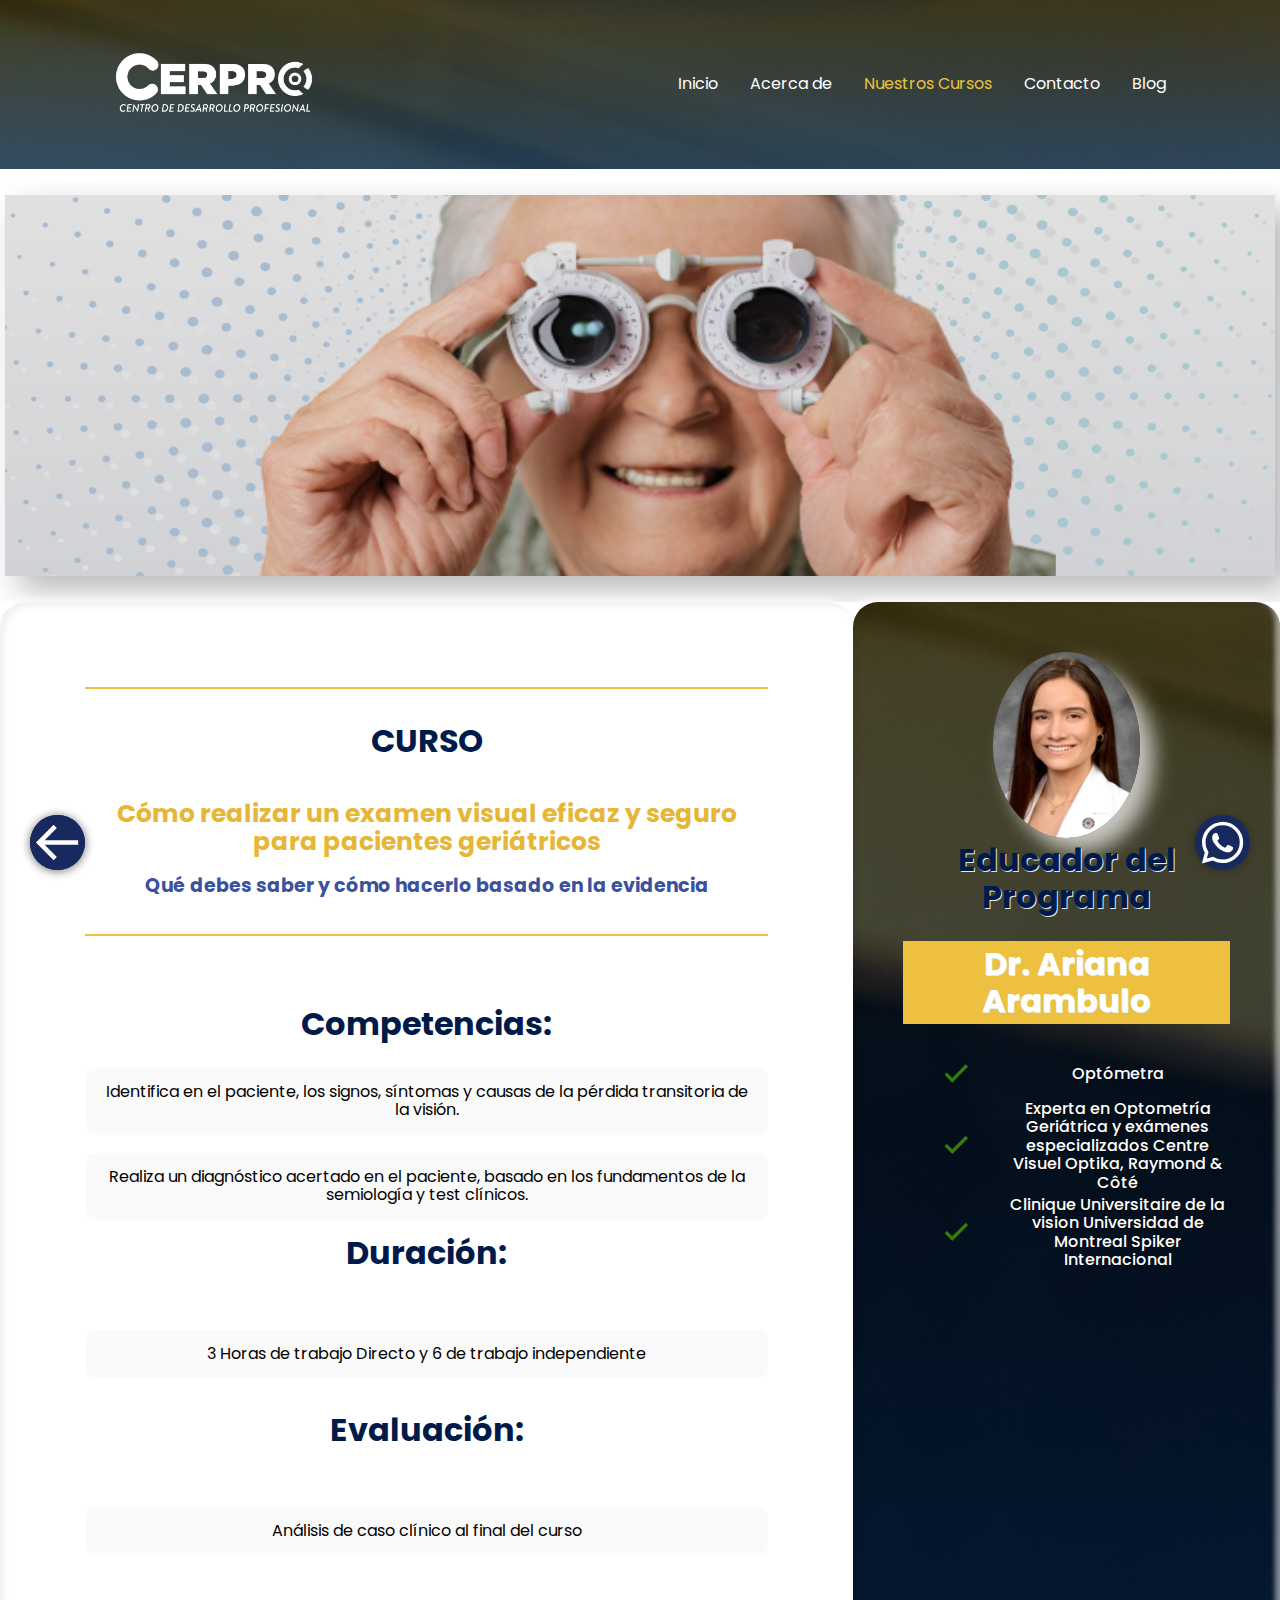
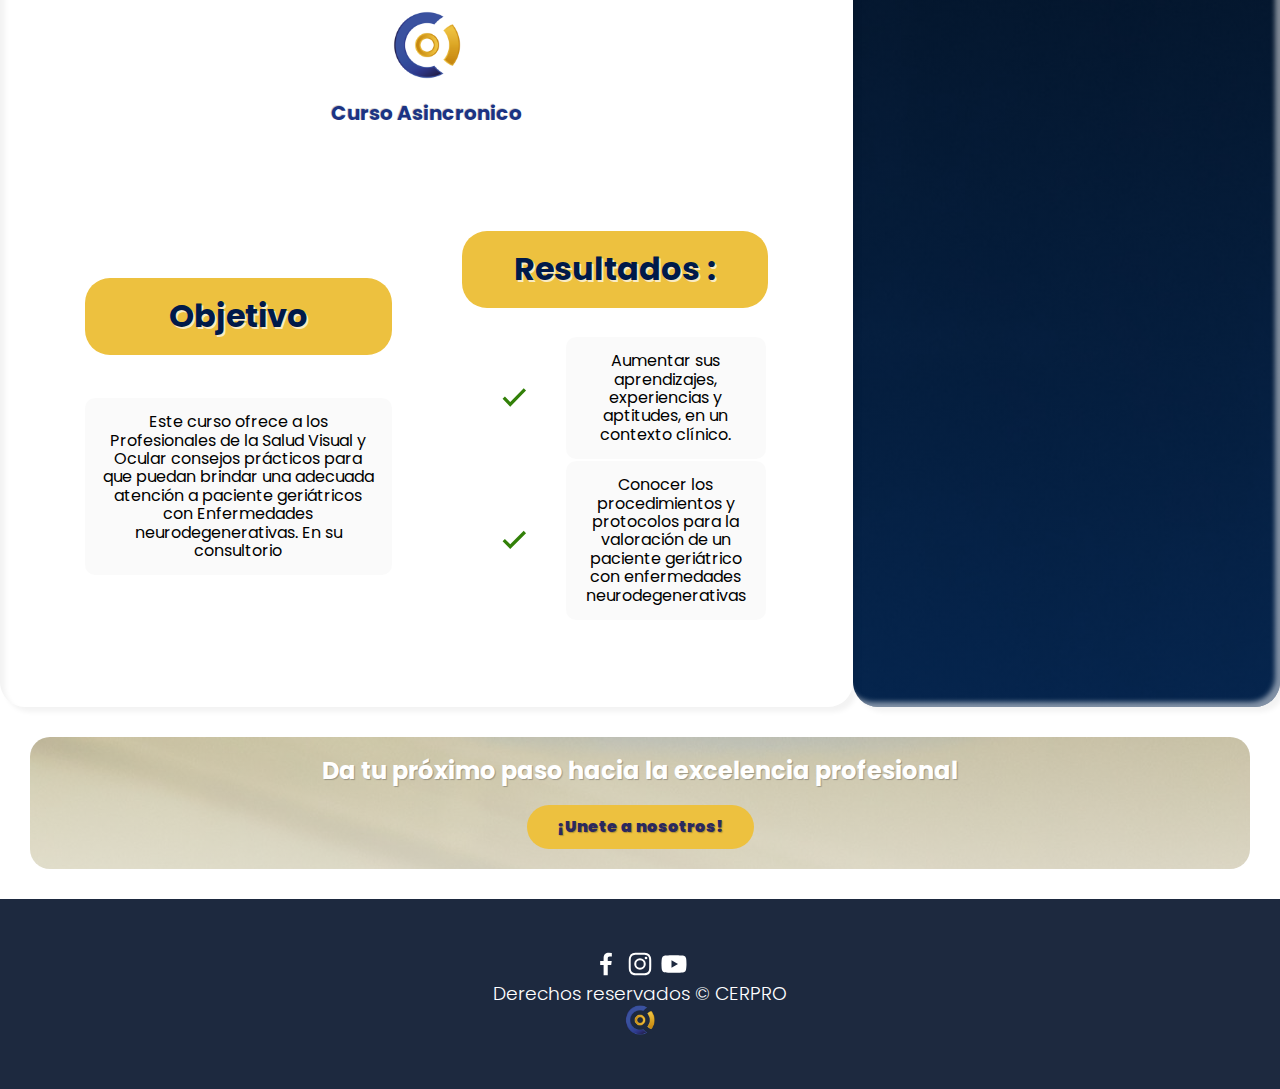
<file: html/productos_educativos/evaluacion_pacientes_geriátricos.html>
<!DOCTYPE html>
<html lang="es">

<head>

    <meta charset="UTF-8">
    <meta http-equiv="X-UA-Compatible" content="IE=edge">
    <meta name="viewport" content="width=device-width, initial-scale=1.0">
    <title>Centro De Desarrollo Profesional</title>
    <link rel="shortcut icon" href="../../img/logo/favicon-32x32.png" type="image/x-icon">
    <link rel="stylesheet" href="../../css/normalize.css">
    <link rel="stylesheet" href="../../css/estilos.css">
    <link rel="stylesheet" href="../../css/estilos_cursos.css">
</head>

<body>




    <header class="menu"
        style="  background-image: linear-gradient(180deg, #0000008c 0%, #032e67b1 100%), url('../../img/galeria/pexels-fauxels-3184395.jpg');">

        <nav class="nav container">
            <div class="nav__logo">
                <img src="../../img/logo/Cerpro-Logo-BLANCO.png" width="200 px" alt="LOGO CERPRO">
            </div>

            <ul class="nav__link nav__link--menu">
                <li class="nav__items">
                    <a href="../../index.html" class="nav__links">Inicio</a>
                </li>
                <li class="nav__items">
                    <a href="../acercade.html" class="nav__links">Acerca de</a>
                </li>
                <li class="nav__items">
                    <a href="../cursos.html" class="nav__links" style="color: rgb(237, 193, 63); ">Nuestros Cursos</a>
                </li>
                <li class="nav__items">
                    <a href="../contactanos.html" class="nav__links">Contacto</a>
                </li>
                <li class="nav__items">
                    <a href="../Blog.html" class="nav__links">Blog</a>
                </li>

                <img src="../../img/iconos/close.svg" class="nav__close" alt="">
            </ul>

            <div class="nav__menu">
                <img src="../../img/iconos/menu.svg" style="background-color: rgb(237, 193, 63) ;" class="nav__img"
                    alt="menu">
            </div>
        </nav>


    </header>
    <section class="img_banner container_banner ">

        <img src="../../img/cursos/Pasientes_G.webp" alt="banner cerpro" class="grid_banner" width="100%"
            height="90%">


    </section>

    <Section class="contenedor_general">

        <section class="contenedor_Item1">

            <div class="curso_nombre cont_i1">
                <hr color="#EDC13F"> <br>
                <h2 class="subtitle"> <span>CURSO</span></h2>
                <h3 class="titulo2">Cómo realizar un examen visual eficaz y seguro para pacientes geriátricos </h3><br>
                <h4 class="titulo3">Qué debes saber y cómo hacerlo basado en la evidencia</h4>
                <br><br>
                <hr color="#EDC13F">
            </div>
            <div class="img_logo cont_i2">

                <div>

                    <h1 class="subtitle tam">Competencias:</h1>


                    <p class="background">Identifica en el paciente, los signos, síntomas y causas de la pérdida
                        transitoria de
                        la visión.
                    <p> <br>

                    <p class="background">Realiza un diagnóstico acertado en el paciente, basado en los fundamentos de
                        la
                        semiología y test clínicos.</li> <br>


                </div>


                <table>
                    <tr style="align-items: center; text-align: center;">

                        <h2 class="subtitle tam">Duración:</h2> <br>
                        <p class="background">3 Horas de trabajo Directo y 6 de trabajo independiente</p>

                    </tr> <br>
                    <tr>

                        <h2 class="subtitle tam">Evaluación: </h2><br>
                        <p class="background">Análisis de caso clínico al final del curso</p>
                    </tr>
                    <br> <br>


                </table>
                <br>
                <img src="../../img/logo/Icono-Logo-Cerpro.png" alt="icono_logo" class="" width="10%" height="10%"> <br>
                <br>

                <h1 class="t_s">Curso Asincronico</h1>
                <br><br>



            </div>
            <div class="cont_i3">

                <h1 class="subtitle tam1">
                    Objetivo
                </h1> <br>
                <p class="background">
                    Este curso ofrece a los Profesionales de la Salud Visual y Ocular consejos prácticos para que puedan
                    brindar una adecuada atención a paciente geriátricos con Enfermedades neurodegenerativas. En su
                    consultorio

                </p>
            </div>
            <div class="cont_i4">

                <table>

                    <tr>
                        <h1 class="subtitle tam1">Resultados :</h1>

                    </tr>
                    <tr>
                        <td class="img_tabla"><img src="../../img/iconos/check.svg" alt="" width="40%" height="40%"
                                class="check"></td>
                        <td class="background"> Aumentar sus aprendizajes, experiencias y aptitudes, en un contexto
                            clínico.
                        </td>
                    </tr>
                    <tr>
                        <td class="img_tabla"><img src="../../img/iconos/check.svg" alt="" width="40%" height="40%"
                                class="check"></td>
                        <td class="background"> Conocer los procedimientos y protocolos para la valoración de un
                            paciente geriátrico con enfermedades neurodegenerativas</td>
                    </tr>


                </table>



            </div>
        </section>

        <section class=" contenedor_Item2 docente_curso">

            <section>
                <figure class="docente__picture">
                    <img src="../../img/Personal/Dra. Ariana Arambulo.PNG" class="docente_curso__img acercade__img"
                        width="130%" height="130%">
                </figure>
                <div class="docente__texts class=" docente__container container"">
                    <h2 class="subtitle tam"> Educador del Programa</h2>
                    <h2 class="subtitle tam"> <span class="docente__course">Dr. Ariana Arambulo
                        </span></h2>

                    <table class="docente__review" style="font-weight: 500;">

                        <tr>
                            <td class="img_tabla"><img src="../../img/iconos/check.svg" alt="" width="40%" height="40%"
                                    class="check"></td>
                            <td class="check_text"> Optómetra </td>
                        </tr>
                        <tr>
                            <td class="img_tabla"><img src="../../img/iconos/check.svg" alt="" width="40%" height="40%"
                                    class="check"></td>
                            <td class="check_text"> Experta en Optometría Geriátrica y exámenes especializados
                                Centre Visuel Optika, Raymond & Côté
                            </td>
                        </tr>
                        <tr>
                            <td class="img_tabla"><img src="../../img/iconos/check.svg" alt="" width="40%" height="40%"
                                    class="check"></td>
                            <td class="check_text">Clinique Universitaire de la vision Universidad de Montreal
                                Spiker Internacional</td>
                        </tr>

                    </table>

                </div>


            </section>



        </section>
    </Section>

    <section class="llamado">

        <h2 class="conoce__paragraph parrafo_conocer llamado_titulo">Da tu próximo paso hacia la excelencia profesional
        </h2>

        <a href="../contactanos.html" class="cta parrafo_conocer">¡Unete a nosotros!</a>


    </section>


    <section>
        <a href="../cursos.html" class="btn-volver">
            <img src="../../img/iconos/volver.svg" alt="icono_volver" width="100%" class="btn-volver">
            <i class="icon-volver"></i>
        </a>
    </section>

    <section>
        <a href="https://api.whatsapp.com/send?phone=573218620754" class="btn-wsp" target="_blank">
            <img src="../../img/iconos/whatsapp.svg" alt="icono_WhatsApp" width="100%" class="btn-whatsapp">
            <i class="icon-whatsapp"></i>
        </a>
    </section>




    <footer class="footer">


        <section class="footer__copy container">
            <div class="footer__social">
                <a href="https://www.facebook.com/profile.php?id=61551360899052&mibextid=ZbWKwL" class="footer__icons"
                    target="_blank"><img src="../../img/iconos/facebook.svg" class="footer__img"></a>
                <a href="https://www.instagram.com/cerpro.desarrolloprofesional/" class="footer__icons"
                    target="_blank"><img src="../../img/iconos/instagram.svg" class="footer__img"></a>
                <a href="https://www.youtube.com/@CERPRO/featured" class="footer__icons" target="_blank"><img
                        src="../../img/iconos/youtube.svg" class="footer__img"></a>
            </div>

            <h3 class="footer__copyright">Derechos reservados &copy; CERPRO</h3>
            <img src="../../img/logo/Icono-Logo-Cerpro.png" class="footer__img">
        </section>
    </footer>

    <script src="../../js/menu.js"></script>
</body>

</html>
</file>
<file: css/estilos.css>
@import url('https://fonts.googleapis.com/css2?family=Poppins:wght@300;400;600;700&display=swap');

@import url('https://fonts.googleapis.com/css2?family=Fira+Sans:ital,wght@0,100;0,200;0,300;0,400;0,500;0,600;0,700;0,800;0,900;1,100;1,200;1,300;1,400;1,500;1,600;1,700;1,800;1,900&display=swap');


:root {
    --padding-container: 100px 0;
    --color-title: #001A49;
}

body {
    font-family: 'Poppins', sans-serif;
}

.container {
    width: 90%;
    max-width: 1200px;
    margin: 0 auto;
    overflow: hidden;
    padding: 50px;
    /*var(--padding-container)*/
}

.hero {
    width: 100%;
    height: 100vh;
    min-height: 600px;
    max-height: 800px;
    position: relative;
    display: grid;
    grid-template-rows: 100px 1fr;
    color: #ffffff;
}

.hero::before {
    content: "";
    position: absolute;
    top: 0;
    left: 0;
    width: 100%;
    height: 100%;
    background-image: linear-gradient(180deg, #0000008c 0%, #032e67b1 100%), url('../img/galeria/pexels-fauxels-3184395.jpg');
    background-size: cover;
    clip-path: polygon(0 0, 100% 0, 100% 80%, 50% 95%, 0 80%);
    z-index: -1;
}


/* Nav */

.nav {
    --padding-container: 0;
    height: 100%;
    display: flex;
    align-items: center;
}

.nav__title {
    font-weight: 300;
}

.nav__link {
    margin-left: auto;
    padding: 0;
    display: grid;
    grid-auto-flow: column;
    grid-auto-columns: max-content;
    gap: 2em;
}

.nav__items {
    list-style: none;
}

.nav__links {
    color: #fff;
    text-decoration: none;
}


.nav__links2 {
    color: #000000;
    text-decoration: none;
}

.nav__menu {
    margin-left: auto;
    cursor: pointer;
    display: none;
}

.nav__img {
    display: block;
    width: 30px;
}


.nav__close {
    display: var(--show, none);
}


/* Hero container */

.hero__container {
    max-width: 800px;
    --padding-container: 0;
    display: grid;
    grid-auto-rows: max-content;
    align-content: center;
    gap: 1em;
    padding-bottom: 100px;
    text-align: center;

}

.hero__title {
    font-size: 3rem;

}

.hero__paragraph {
    margin-bottom: 20px;
}

.cta {
    display: inline-block;
    background-color: rgb(237, 193, 63);
    justify-self: center;
    color: rgb(43, 41, 94, 1);
    font-weight: 900;
    text-decoration: none;
    padding: 13px 30px;
    border-radius: 32px;
}

/* About */

.about {
    text-align: center;
}

.somos {
    text-align: center;
    margin-top: 0px;

}

.somos p {
    text-align: center;
    margin-top: 0px;

}

.grid-container {
    margin: 0% auto;

    display: grid;
    grid-template-rows: auto auto auto auto;
    grid-template-columns: auto auto;
    grid-gap: 5px;
    text-align: center;
}

.grid-item1 {

    text-align: center;

    grid-column: 1/6;
    grid-row: 1/3;
}

.grid-item2 {

    text-align: center;

    grid-column: 3/4;
    grid-row: 3/4;
}

.grid-item2 img {

    text-align: center;
    padding: 0%;
}

.grid-item3 {
    text-align: center;

    grid-column: 1/6;
    grid-row: auto;

}

.grid-item4 {
    grid-column: 1/6;
    grid-row: auto;
    grid-template-rows: auto;
    grid-template-columns: auto auto;
    grid-gap: 5px;
    text-align: center;
}

.grid-item4 img {
    grid-column: 1/5;
    grid-row: auto;
    grid-template-rows: auto;
    grid-template-columns: auto auto;
    grid-gap: 5px;
    text-align: center;
}




.paragrah {
    text-align: center var(--padding-container);
}

.subtitle {
    color: var(--color-title);
    font-size: 2rem;
    margin-bottom: 25px;
}


.about__paragraph {
    line-height: 1.7;
}

.about__main {
    padding-top: 80px;
    display: grid;
    width: 90%;
    margin: 0 auto;
    gap: 1em;
    overflow: hidden;
    grid-template-columns: repeat(auto-fit, minmax(260px, auto));
}


.about__icons {
    display: grid;
    gap: 1em;
    justify-items: center;
    width: 260px;
    overflow: hidden;
    margin: 0 auto;
}

.about__icon {
    width: 40px;
}

/* Knowledge */

.knowledge {

    background-color: #e5e5f7;
    background-image: radial-gradient(rgba(237, 193, 63, 1) 0.8px, transparent 0.8px), radial-gradient(rgba(237, 193, 63, 1) 0.8px, #e5e5f7 0.8px);
    background-size: 32px 32px;
    background-position: 0 0, 16px 16px;
    overflow: hidden;
}

.knowledge__container {
    display: grid;
    grid-template-columns: 1fr 1fr;
    gap: 1em;
    align-items: center;
}

.knowledge__picture {
    max-width: 500px;
}

.knowledge__paragraph {
    line-height: 1.7;
    margin-bottom: 15px;
}

.knowledge__img {
    width: 100%;
    display: block;
}


/* Docentes */

.docente {

    background-color: #e5e5f7;
    background-image: repeating-radial-gradient(circle at 0 0, transparent 0, #e5e5f7 16px), repeating-linear-gradient(rgba(237, 193, 63, 1)55, rgba(237, 193, 63, 1));
}

.docente__container {
    display: grid;
    grid-template-columns: 50px 1fr 50px;
    gap: 1em;
    align-items: center;
}

.docente__body {
    display: grid;
    grid-template-columns: 1fr max-content;
    justify-content: space-between;
    align-items: center;
    gap: 2em;
    grid-column: 2/3;
    grid-row: 1/2;
    opacity: 0;
    pointer-events: none;
}


.docente__body--show {
    pointer-events: unset;
    opacity: 1;
    transition: opacity 1.5s ease-in-out;
}

.docente__img {
    width: 250px;
    height: 250px;
    border-radius: 50%;
    object-fit: cover;
    object-position: 50% 30%;
}

.docente__texts {
    max-width: 700px;
}

.docente__course {
    background-color: rgb(237, 193, 63, 1);
    color: #fff;
    display: inline-block;
    padding: 5px;
}

.docente__arrow {
    width: 90%;
    cursor: pointer;
}



/* Footer */

.footer {
    background-color: #1D293F;
}

.footer__title {
    font-weight: 300;
    font-size: 2rem;
    margin-bottom: 30px;
}

.footer__title,
.footer__newsletter {
    color: #fff;
}


.footer__container {
    display: flex;
    justify-content: space-between;
    align-items: center;
    border-bottom: 1px solid #fff;
    padding-bottom: 60px;
}

.nav--footer {
    padding-bottom: 20px;
    display: grid;
    gap: 1em;
    grid-auto-flow: row;
    height: 100%;
}

.nav__link--footer {
    display: flex;
    margin: 0;
    margin-right: 20px;
    flex-wrap: wrap;
}

.footer__inputs {
    margin-top: 10px;
    display: flex;
    overflow: hidden;
}

.footer__input {
    background-color: #fff;
    height: 50px;
    display: block;
    padding-left: 10px;
    border-radius: 6px;
    font-size: 1rem;
    outline: none;
    border: none;
    margin-right: 16px;
}

.footer__submit {
    margin-left: auto;
    display: inline-block;
    height: 50px;
    padding: 0 20px;
    background-color: #2091F9;
    border: none;
    font-size: 1rem;
    color: #fff;
    border-radius: 6px;
    cursor: pointer;
}

.footer__copy {
    --padding-container: 30px 0;
    text-align: center;
    color: #fff;
}

.footer__copyright {
    font-weight: 300;
}

.footer__icons {
    margin-bottom: 10px;
}

.footer__img {
    width: 30px;
}



/* Media queries */

@media (max-width:800px) {
    .nav__menu {
        display: block;
    }

    .nav__link--menu {
        position: fixed;
        top: 0;
        left: 0;
        height: 100%;
        width: 100%;
        display: flex;
        flex-direction: column;
        justify-content: space-evenly;
        align-items: center;
        z-index: 100;
        opacity: 0;
        pointer-events: none;
        transition: .7s opacity;
        background-image: linear-gradient(180deg, #0000008c 0%, rgba(43, 41, 94, 1) 100%), url('../img/galeria/pexels-fauxels-3184395.jpg');
    }

    .nav__links2 {
        color: #ffffff;
    }


    .nav__link--show {
        --show: block;
        opacity: 1;
        pointer-events: unset;
    }

    .nav__close {
        position: absolute;
        top: 30px;
        right: 30px;
        width: 30px;
        cursor: pointer;
    }

    .hero__title {
        font-size: 2.5rem;
    }


    .about__main {
        gap: 2em;
    }

    .about__icons:last-of-type {
        grid-column: 1/-1;
    }

    .grid-item4 img {
        grid-column: 1/5;
        grid-row: auto;
        grid-template-rows: auto;
        grid-template-columns: auto auto;
        grid-gap: 5px;
        text-align: center;
        width: 70%;

    }


    .knowledge__container {
        grid-template-columns: 1fr;
        grid-template-rows: max-content 1fr;
        gap: 3em;
        text-align: center;
    }

    .knowledge__picture {
        grid-row: 1/2;
        justify-self: center;
    }

    .docente__container {
        grid-template-columns: 30px 1fr 30px;
    }

    .docente__body {
        grid-template-columns: 1fr;
        grid-template-rows: max-content max-content;
        gap: 3em;
        justify-items: center;
    }


    .docente__img {
        width: 200px;
        height: 200px;

    }


    .footer__container {
        flex-wrap: wrap;
    }

    .nav--footer {
        width: 100%;
        justify-items: center;
    }

    .nav__link--footer {
        width: 100%;
        justify-content: space-evenly;
        margin: 0;
    }

    .footer__form {
        width: 100%;
        justify-content: space-evenly;
    }

    .footer__input {
        flex: 1;
    }

}

@media (max-width:600px) {
    .hero__title {
        font-size: 2rem;
    }

    .hero__paragraph {
        font-size: 1rem;
    }

    .subtitle {
        font-size: 1.8rem;
    }

    .price__element {
        width: 90%;
    }

    .price__element--best {
        width: 90%;
        /* padding: 40px; */
    }

    .price__price {
        font-size: 2rem;
    }

    /* carrucel docentes*/

    .docente {
        --padding-container: 60px 0;
    }

    .docente__container {
        grid-template-columns: 28px 1fr 28px;
        gap: .9em;
    }

    .docente__arrow {
        width: 100%;
    }

    .docente__course {
        margin-top: 15px;
    }

    .questions__title {
        font-size: 1rem;
    }

    .footer__title {
        justify-self: start;
        margin-bottom: 15px;
    }

    .nav--footer {
        padding-bottom: 60px;
    }

    .nav__link--footer {
        justify-content: space-between;
    }

    .footer__inputs {
        flex-wrap: wrap;
    }

    .footer__input {
        flex-basis: 100%;
        margin: 0;
        margin-bottom: 16px;
    }

    .footer__submit {
        margin-right: auto;
        margin-left: 0;


        /* 
        margin:0;
        width: 100%;
        */
    }
}

/*MENU*/


/*formulario*/

.form {
    min-height: 100vh;
    display: flex;
    align-items: center;
    justify-content: center;
    background-color: rgba(237, 193, 63, 0.457);
    background-image: linear-gradient(180deg, #0000008c 0%, #032e67b1 100%), url('../img/galeria/pexels-fauxels-3184395.jpg');
    background-size: cover;
}

form {
    padding: 50px 55px;
    box-shadow: 0 0 20px rgba(0, 0, 0, 2);
    border-radius: 20px;
    text-align: center;
    width: 340px;
    background-color: rgba(3, 41, 94, 0.624);
}

form h2 {
    color: rgb(237, 193, 63);
    font-size: 25px;
}

.form-txt {
    display: flex;
    justify-content: space-between;


}

.form-txt a {
    color: white;
    text-decoration: none;
    font-size: 15;
    margin-bottom: 25px;
}

.form-txt a:hover {
    color: rgb(237, 193, 63);
}

.input-group {
    display: flex;
    flex-direction: column;
}

input,
textarea {
    background-color: rgb(251, 252, 252);
    padding: 20px 14px;
    margin-bottom: 25px;
    border: 0;
    border-radius: 10px;
    font-size: 15px;
    color: rgb(3, 41, 94);
}

::placeholder {
    color: rgb(3, 41, 94);
    font-size: 15px;
}

:focus {
    outline: 1px solid rgb(237, 193, 63);
}

.btn {
    background-color: rgb(237, 193, 63);
    color: #ffffff;
    width: 25%;
    align-self: center;
}




/*Boton Whatsapp*/

.btn-wsp {
    position: fixed;
    width: 55px;
    height: 55px;
    line-height: 55px;
    bottom: 30px;
    right: 30px;
    background: rgb(23, 41, 94);
    color: #fff;
    border-radius: 50px;
    text-align: 30px;
    font-size: 30px;
    box-shadow: .0px 1px 10px rgba(0, 0, 0, 0.3);
    z-index: 100;

}

.btn-wsp:hover {
    text-decoration: none;
    background: rgb(3237, 193, 63);
}

/* Pagina Acerca de: */

/*Banner*/
.container_banner {
    width: 100%;
    max-width: 2000px;
    margin: 0 auto;
    overflow: hidden;
    padding: 5px;

    /*var(--padding-container)*/
}

.img_banner {
    margin: 0% auto;
    grid-gap: 5px;
    text-align: center;
    display: grid;
    grid-template-rows: auto;
    grid-template-columns: auto;
    width: 100%;
    height: 50%;



}

.grid_banner {

    text-align: center;
    grid-column: 1/2;
    grid-row: 1/2;
    align-self: center;

}

.img_banner img {
    box-shadow: 14px 14px 30px 0px rgba(20, 20, 20, 0.3);
    filter: blur(0.5px) brightness(0.88);
}

.img_banner img::before {
    background-image: linear-gradient(180deg, #0000008c 0%, #d0e4ffb1 100%);
    background-size: cover;
}


/*REDESSOCIALES*/

.container-bar {

    width: 100%;
    max-width: 55px;
    position: fixed;
    left: 0;
    top: 25%;

}

.container-bar a {
    display: block;
    padding: 15px;
    text-decoration: none;
    font-size: 17px;
    position: relative;
    transition: all 500ms ease;
    color: white;

}

.container-bar a:hover {
    background: #1D293F;


}

.container-bar .icon-facebook {
    background-color: #3b5998;
    border-radius: 0px 5px 0px 0px;
}

.container-bar .icon-youtube {
    background-color: #e52a23;
}

.container-bar .icon-instagram {
    background: radial-gradient(circle at 30% 110%, #ffdb8b 0%, #ee653d 25%, #d42e81 50%, #a237b6 75%, #3e5fbc 100%);
}

.container-bar .icon-correo {
    background-color: #4c4c4c;
}

.container-bar .icon-google {
    background-color: #db4a39;
    border-radius: 0px 0px 15px 0px;
}

.container-bar #title {
    position: fixed;
    background: #1D293F;
    padding: 6px;
    border-radius: 3px;
    font-size: 15px;
    margin-top: -4px;
    transition: all 500ms ease;
    opacity: 0;
    visibility: hidden;

}

.container-bar a:hover #title {
    opacity: 1;
    visibility: visible;
    margin-left: 30px;

}

.container-bar #title:after {
    position: absolute;
    content: '';
    border-left: 7px solid transparent;
    border-right: 6px solid rgb(29, 41, 63);
    border-top: 7px solid transparent;
    border-bottom: 7px solid transparent;
    right: 100%;
    top: 8px;
}

#btn-social {
    display: none;
}

.icon-play-1 {
    cursor:
        transition all 0.4s;
    font-size: 12px;
    margin-bottom: 5px;
    display: inline-block;
    transform: rotate(180deg);
    color: #1D293F
}

#btn-social:checked~.icon-play-1 {
    transform: rotate(0deg);
}

.icon-social {
    transition: all 0.4s;
    transform: translate(0%);
    box-shadow: 0px 1px 10px rgba(0, 0, 0, 0.3);
}

#btn-social:checked~.icon-social {
    transform: translate(-100%);
}

/* filosofia*/


.conocer {
    width: 100%;
    height: 100vh;
    min-height: 300px;
    max-height: 200px;
    position: relative;
    display: grid;
    grid-template-rows: 100px 1fr;
    color: #ffffff;
    --padding-container: 0;
    gap: 1em;
    padding-bottom: 100px;
    text-align: center;

}

.conocer::before {
    content: "";
    position: absolute;
    top: 0;
    left: 0;
    width: 100%;
    height: 100%;
    background: radial-gradient(circle at 30% 110%, #fbfbfb 0%, #3d8dee 25%, #2e52d4 50%, #0f174e 75%, #0e1e58 100%);
    background-size: cover;
    clip-path: polygon(0 0, 100% 0, 100% 77%, 0 77%);
    z-index: -1;
    border-radius: 20px;
}

.contenedor-acercade {
    margin: 0% auto;
    grid-gap: 5px;
    text-align: center;
    display: grid;
    grid-template-rows: auto auto auto auto;
    grid-template-columns: auto auto;

    grid-column-gap: 20px;
    grid-row-gap: 20px;


}

.m-gridItem1 {

    text-align: center;
    grid-column: 1/2;
    grid-row: 1/2;
    align-self: center;

}

.m-gridItem2 {

    text-align: center;
    grid-column: 2/4;
    grid-row: 1/2;
    align-self: center;
}

.m-gridItem3 {

    text-align: center;
    grid-column: 3/4;
    grid-row: 2/3;
    align-self: center;

}

.m-gridItem4 {

    text-align: center;
    grid-column: 1/3;
    grid-row: 2/3;
    align-self: center;

}

.title_somos {

    padding-top: 10px;
    text-align: center;
    align-self: center;
    margin: 15px;

    background-size: cover;
    border-radius: 15px;

}

.m-gridItem5 {
    padding-top: 10px;
    text-align: center;
    grid-column: 1/4;
    grid-row: 3/4;
    align-self: center;
    margin: 15px;
    background: #EDC13F;
    border-radius: 15px;
}

.m-gridItem6 {

    text-align: center;
    grid-column: 1/2;
    grid-row: 4/5;
    align-self: center;

}

.m-gridItem7 {

    text-align: center;
    grid-column: 2/4;
    grid-row: 4/5;
    align-self: center;


}

.acercade__img {
    width: 250px;
    height: 250px;
    border-radius: 50%;
    object-fit: cover;
    object-position: 50% 30%;
    box-shadow: 14px 14px 20px 0 rgba(20, 20, 20, 0.3);
}

.acercade__img:hover {
    width: 350px;
    height: 350px;
    border-radius: 50%;
    object-fit: cover;
    object-position: 50% 30%;
    box-shadow: 14px 14px 20px 0 rgba(11, 30, 124, 0.3);
}


.conoce__title {
    font-size: 3rem;
}

.conoce__paragraph {
    margin-bottom: 20px;

}

.parrafo_conocer {
    text-shadow: 1px 1px 1px rgba(32, 32, 32, 0.3);
}

@media (max-width:700px) {

    .conoce__title {

        font-size: 1.5rem;
    }

    .conoce__paragraph {
        display: none;
    }

    .acercade__img {
        width: 180px;
        height: 180px;
        border-radius: 50%;
        object-fit: cover;
        object-position: 50% 30%;
        box-shadow: 14px 14px 20px 0 rgba(20, 20, 20, 0.3);
    }

    .acercade__img:hover {
        width: 200px;
        height: 200px;
        border-radius: 50%;
        object-fit: cover;
        object-position: 50% 30%;
        box-shadow: 14px 14px 20px 0 rgba(11, 30, 124, 0.3);
    }

    .m-gridItem1 {

        grid-column: 1/2;
        grid-row: 1/2;


    }

    .m-gridItem2 {

        text-align: center;
        grid-column: 1/2;
        grid-row: 2/3;
        align-self: center;




    }

    .m-gridItem3 {

        text-align: center;
        grid-column: 1/2;
        grid-row: 3/4;
        align-self: center;

    }

    .m-gridItem4 {

        text-align: center;
        grid-column: 1/2;
        grid-row: 4/5;
        align-self: center;

    }

    .m-gridItem5 {

        text-align: center;
        grid-column: 1/2;
        grid-row: 5/6;
        align-self: center;
    }

    .m-gridItem6 {

        text-align: center;
        grid-column: 1/2;
        grid-row: 6/7;
        align-self: center;

    }

    .m-gridItem7 {

        text-align: center;
        grid-column: 1/2;
        grid-row: 7/8;
        align-self: center;


    }

    .acercade__img:hover {
        width: 250px;
        height: 250px;
        border-radius: 50%;
        object-fit: cover;
        object-position: 50% 30%;
        box-shadow: 14px 14px 20px 0 rgba(11, 30, 124, 0.3);
    }
}

@media (max-width:540px) {

    .conoce__title {

        font-size: 1.5rem;
    }

    .conoce__paragraph {
        display: none;
    }

    .acercade__img {
        width: 180px;
        height: 180px;
        border-radius: 50%;
        object-fit: cover;
        object-position: 50% 30%;
        box-shadow: 14px 14px 20px 0 rgba(20, 20, 20, 0.3);
    }

    .acercade__img:hover {
        width: 200px;
        height: 200px;
        border-radius: 50%;
        object-fit: cover;
        object-position: 50% 30%;
        box-shadow: 14px 14px 20px 0 rgba(11, 30, 124, 0.3);
    }


    .m-gridItem1 {

        grid-column: 1/2;
        grid-row: 1/2;


    }

    .m-gridItem2 {

        text-align: center;
        grid-column: 1/2;
        grid-row: 2/3;
        align-self: center;




    }

    .m-gridItem3 {

        text-align: center;
        grid-column: 1/2;
        grid-row: 3/4;
        align-self: center;

    }

    .m-gridItem4 {

        text-align: center;
        grid-column: 1/2;
        grid-row: 4/5;
        align-self: center;

    }

    .m-gridItem5 {

        text-align: center;
        grid-column: 1/2;
        grid-row: 5/6;
        align-self: center;
    }

    .m-gridItem6 {

        text-align: center;
        grid-column: 1/2;
        grid-row: 6/7;
        align-self: center;

    }

    .m-gridItem7 {

        text-align: center;
        grid-column: 1/2;
        grid-row: 7/8;
        align-self: center;


    }
}

@media (max-width:375px) {


    .conoce__title {

        font-size: 1.3rem;
    }

    .conoce__paragraph {
        display: none;
    }

    .acercade__img {
        width: 180px;
        height: 180px;
        border-radius: 50%;
        object-fit: cover;
        object-position: 50% 30%;
        box-shadow: 14px 14px 20px 0 rgba(20, 20, 20, 0.3);
    }

    .acercade__img:hover {
        width: 200px;
        height: 200px;
        border-radius: 50%;
        object-fit: cover;
        object-position: 50% 30%;
        box-shadow: 14px 14px 20px 0 rgba(11, 30, 124, 0.3);
    }

    .m-gridItem1 {

        grid-column: 1/2;
        grid-row: 1/2;


    }

    .m-gridItem2 {

        text-align: center;
        grid-column: 1/2;
        grid-row: 2/3;
        align-self: center;




    }

    .m-gridItem3 {

        text-align: center;
        grid-column: 1/2;
        grid-row: 3/4;
        align-self: center;

    }

    .m-gridItem4 {

        text-align: center;
        grid-column: 1/2;
        grid-row: 4/5;
        align-self: center;

    }

    .m-gridItem5 {

        text-align: center;
        grid-column: 1/2;
        grid-row: 5/6;
        align-self: center;
    }

    .m-gridItem6 {

        text-align: center;
        grid-column: 1/2;
        grid-row: 6/7;
        align-self: center;

    }

    .m-gridItem7 {

        text-align: center;
        grid-column: 1/2;
        grid-row: 7/8;
        align-self: center;


    }
}

/* CARTAS*/
.titulo-destacar {
    text-align: center;
    text-shadow: 1px 1px 1px rgba(32, 32, 32, 0.3);

}

.card {
    width: 100%;
    display: flex;
    gap: 50px;
    flex-wrap: wrap;
    justify-content: center;
    margin-bottom: 20px;
    margin-top: 20px;
    text-align: center;

}

.card__perfil {
    width: 310px;
    padding: 20px;
    box-shadow: 1px 1px 5px rgb(201, 201, 201);
    border: solid rgba(3, 133, 255, 0) 2px;
    border-radius: 10px;
    margin-bottom: 20px;
    margin-top: 20px;
}

.card__perfil:hover {
    border: solid rgb(255, 213, 3) 2px;
}

.card__perfil:hover img {
    transform: rotate(0);
}

.card__nombre {
    display: flex;
    flex-direction: column;
    align-items: center;
    gap: 5px;

}


/*BLOGS*/

.contenedor_blog {
    text-align: center;
    display: grid;
    grid-template-rows: auto auto auto auto auto auto;
    grid-template-columns: auto auto auto;


}

.contenedor_blog .grid_blog1 {
    text-align: center;
    grid-column: 1/4;
    grid-row: 2/3;
    align-self: center;
    padding-top: 10px;
    align-self: center;
    margin: 15px;
    border-radius: 15px;
    background: #fcef2eb3;
}

.contenedor_blog .grid_blog2 {
    text-align: center;
    grid-column: 1/3;
    grid-row: 3/4;
    align-self: center;

}

.contenedor_blog .grid_blog3 {
    text-align: center;
    grid-column: 3/4;
    grid-row: 3/4;
    align-self: center;
    display: block;
}

.contenedor_blog .grid_blog4 {
    text-align: center;
    grid-column: 1/4;
    grid-row: 4/5;
    align-self: center;
    margin: 20px;
}

.contenedor_blog .grid_blog5 {
    text-align: center;
    grid-column: 1/4;
    grid-row: 5/6;
    align-self: center;
    margin: 20px;
}

.contenedor_blog .grid_blog6 {
    text-align: center;
    grid-column: 1/4;
    grid-row: 6/7;
    align-self: center;
    padding-top: 10px;
    align-self: center;
    margin: 15px;
    border-radius: 15px;
    background: #fcef2eb3;

}

.contenedor_blog .grid_blog7 {
    text-align: center;
    grid-column: 1/3;
    grid-row: 7/8;
    align-self: center;


}


.contenedor_blog .grid_blog8 {
    text-align: center;
    grid-column: 3/4;
    grid-row: 7/8;
    align-self: center;


}

/*video*/
.contenedor_blog .grid_blog3 iframe {
    border-radius: 20px;
    box-shadow: 0 4px 8px 0 rgb(0, 0, 0, 0.9), 0 6px 20px 0 rgb(0, 0, 0, 0.19);
}

/*PDF*/
.pdfview {
    padding: 10px;
    margin: auto;
    display: block;
    width: 100%;
    height: 70vh;
    border-radius: 20px;
    box-shadow: 0 4px 8px 0 rgb(0, 0, 0, 0.9), 0 6px 20px 0 rgb(0, 0, 0, 0.19);
}

.catalogo {

    padding: 10px;
    margin: auto;
    display: block;
    width: 100%;
    height: 70vh;
    border-radius: 20px;
    box-shadow: 0 4px 8px 0 rgb(0, 0, 0, 0.9), 0 6px 20px 0 rgb(0, 0, 0, 0.19);

}

.titulo_blog {
    color: white;
}

.parrafo_blog {
    color: white;
}


/* Blog Slider*/
.carrusel {

    margin-left: auto;
    padding: 0;
    display: grid;
    grid-auto-flow: column;
    grid-auto-columns: max-content;
    gap: 2em;
    overflow: hidden;


}

.carrusel__contenedor {
    gap: 1em;
    align-items: center;
    background-image: linear-gradient(180deg, #0000008c 0%, #032e67b1 100%), url('../img/galeria/pexels-fauxels-3184395.jpg');

}

.carrusel__body {
    grid-template-columns: max-content;
    justify-content: space-between;
    align-items: center;
    gap: 2em;

    opacity: 0;
    pointer-events: none;

    width: 100%;
}


.carrusel__body--show {
    pointer-events: unset;
    opacity: 1;
    transition: opacity 1.5s ease-in-out;
    width: 100%;
    text-align: center;
}


.slider-box ul {
    display: flex;
    padding: 0;
    width: 400%;
    animation: slide 40s infinite alternate ease-in-out;
}

.slider-box li {
    width: 100%;
    list-style: none;
    position: relative;
}

.slider-box img {
    width: 100%;
    filter: blur(1.5px) brightness(0.88);
}

.btn_folleto {
    width: 50%;
    border: none;
    padding: 14px 28px;
    cursor: pointer;
    border-radius: 5px;
    display: none;

}

.folleto {
    background: #032e67;
    border: 2px solid #67727ead;
}

.folleto:hover {
    background-color: #46a049;
}

.catalogo_ir {
    display: none;
}

@keyframes slide {
    0% {
        margin-left: 0;
    }

    12.5% {
        margin-left: 0;
    }

    25% {
        margin-left: -100%;
    }

    37.5% {
        margin-left: -100%;
    }

    50% {
        margin-left: -200%;
    }

    62.5% {
        margin-left: -200%;
    }

    87.5% {
        margin-left: -300%;
    }

    100% {
        margin-left: -300%;
    }
}

@media(max-width:991px) {
    .contenedor_blog {
        text-align: center;
        display: grid;
        grid-template-rows: auto auto auto auto auto auto auto;
        grid-template-columns: auto;


    }

    .contenedor_blog .grid_blog1 {
        text-align: center;
        grid-column: 1/2;
        grid-row: 1/2;
    }

    .contenedor_blog .grid_blog2 {
        text-align: center;
        grid-column: 1/2;
        grid-row: 2/3;
        align-self: center;

    }

    .contenedor_blog .grid_blog3 {
        text-align: center;
        grid-column: 1/2;
        grid-row: 3/4;
    }

    .contenedor_blog .grid_blog4 {

        grid-column: 1/2;
        grid-row: 4/5;
        margin: 20px;
    }

    .contenedor_blog .grid_blog5 {

        grid-column: 1/2;
        grid-row: 5/6;

    }

    .contenedor_blog .grid_blog6 {

        grid-column: 1/2;
        grid-row: 6/7;



    }

    .contenedor_blog .grid_blog7 {
        text-align: center;
        grid-column: 1/2;
        grid-row: 7/8;
        align-self: center;


    }


    .contenedor_blog .grid_blog8 {
        text-align: center;
        grid-column: 1/2;
        grid-row: 8/9;
        align-self: center;


    }

    .container .slider-box {
        overflow: hidden;
        /**/
    }

    .slider-box {
        width: 100%;

    }

    .slider-box img {
        width: 100%;
        height: 90%;
    }
}

@media (max-width:1024px) {

    .contenedor_blog {
        text-align: center;
        display: grid;
        grid-template-rows: auto auto auto auto auto auto auto;
        grid-template-columns: 100%;
        align-self: center;


    }

    .contenedor_blog .grid_blog1 {
        text-align: center;
        grid-column: 1/2;
        grid-row: 1/2;
    }

    .contenedor_blog .grid_blog2 {
        text-align: center;
        grid-column: 1/2;
        grid-row: 2/3;
        align-self: center;

    }

    .contenedor_blog .grid_blog3 {
        text-align: center;
        grid-column: 1/2;
        grid-row: 3/4;
    }

    .contenedor_blog .grid_blog4 {

        grid-column: 1/2;
        grid-row: 4/5;
        margin: 20px;
    }

    .contenedor_blog .grid_blog5 {

        grid-column: 1/2;
        grid-row: 5/6;

    }

    .contenedor_blog .grid_blog6 {

        grid-column: 1/2;
        grid-row: 6/7;
        padding: 15px;
        font-size: 12px;



    }

    .contenedor_blog .grid_blog7 {
        text-align: center;
        grid-column: 1/2;
        grid-row: 7/8;
        align-self: center;


    }


    .contenedor_blog .grid_blog8 {
        text-align: center;
        grid-column: 1/2;
        grid-row: 8/9;
        align-self: center;


    }

    .contenedor_blog .grid_blog3 iframe {
        width: 100%;
    }



}

@media (max-width:700px) {

    .contenedor_blog {
        text-align: center;
        display: grid;
        grid-template-rows: auto auto auto auto auto auto auto;
        grid-template-columns: 100%;
        align-self: center;


    }

    .contenedor_blog .grid_blog1 {
        text-align: center;
        grid-column: 1/2;
        grid-row: 1/2;
    }

    .contenedor_blog .grid_blog2 {
        text-align: center;
        grid-column: 1/2;
        grid-row: 2/3;
        align-self: center;

    }

    .contenedor_blog .grid_blog3 {
        text-align: center;
        grid-column: 1/2;
        grid-row: 3/4;
    }

    .contenedor_blog .grid_blog4 {

        grid-column: 1/2;
        grid-row: 4/5;
        margin: 20px;
    }

    .contenedor_blog .grid_blog5 {

        grid-column: 1/2;
        grid-row: 5/6;

    }

    .contenedor_blog .grid_blog6 {

        grid-column: 1/2;
        grid-row: 6/7;
        padding: 15px;
        font-size: 12px;



    }

    .contenedor_blog .grid_blog7 {
        text-align: center;
        grid-column: 1/2;
        grid-row: 7/8;
        align-self: center;


    }


    .contenedor_blog .grid_blog8 {
        text-align: center;
        grid-column: 1/2;
        grid-row: 8/9;
        align-self: center;


    }

    .contenedor_blog .grid_blog3 iframe {
        width: 100%;
    }



}

@media (max-width:412px) {


    .contenedor_blog {
        text-align: center;
        display: grid;
        grid-template-rows: auto auto auto auto auto auto auto;
        grid-template-columns: 100%;
        align-self: center;


    }

    .contenedor_blog .grid_blog1 {
        text-align: center;
        grid-column: 1/2;
        grid-row: 1/2;
        font-size: 12px;
    }

    .contenedor_blog .grid_blog2 {
        text-align: center;
        grid-column: 1/2;
        grid-row: 2/3;
        align-self: center;

    }

    .contenedor_blog .grid_blog3 {
        text-align: center;
        grid-column: 1/2;
        grid-row: 3/4;
    }

    .contenedor_blog .grid_blog4 {

        grid-column: 1/2;
        grid-row: 4/5;
        margin: 20px;
    }

    .contenedor_blog .grid_blog5 {

        grid-column: 1/2;
        grid-row: 5/6;

    }

    .contenedor_blog .grid_blog6 {

        grid-column: 1/2;
        grid-row: 6/7;
        padding: 15px;
        font-size: 12px;



    }

    .contenedor_blog .grid_blog7 {
        text-align: center;
        grid-column: 1/2;
        grid-row: 7/8;
        align-self: center;


    }


    .contenedor_blog .grid_blog8 {
        text-align: center;
        grid-column: 1/2;
        grid-row: 8/9;
        align-self: center;


    }

    .contenedor_blog .grid_blog3 iframe {
        width: 100%;
    }


    .blog-facebook {
        display: none;
    }

    .btn_folleto {

        display: inline-block;
    }

    .pdfview {
        display: none;
    }

    .catalogo {
        display: none;
    }

    .catalogo_ir {
        display: inline-block;
    }

}

@media (max-width:390px) {
    .grid_blog6 h2 {
        font-size: 20px;
    }


}

@media (max-width:240px) {
    .contenedor_blog h2 {
        font-size: 9px;
    }

    .contenedor_blog p {
        font-size: 8px;
    }


}

/*curso*/

/*cards*/

.parrafo-cursos{
    color:rgb(0, 0, 0);
    text-align: center;
    margin-top: 25px;
}



/*grid cursos */

.cursos {
    width: 100%;
    max-width: 100%;
    margin: 0 auto;
    overflow: hidden;
    padding: 50px;
    
}

.grid-container-general {
    display: grid;
    grid-template-columns: auto;
    grid-row: 1fr 1fr 1fr;

    width: 100%;
    height: 100%;
    min-height: 600px;
    position: relative;
    box-shadow: inset 5px 5px 5px rgb(0, 0, 0, 0.05),
        inset -5px -5px 5px rgb(255, 255, 255, 0.5),
        5px 5px 5px rgb(0, 0, 0, 0.05),
        -5px -5px 5px rgb(255, 255, 255, 0.5);
    border-radius: 25px;
    padding: 50px;
    
}


.sub-grid-intro {
    grid-column: auto;
    grid-row: 1/2;
    background: #d1d1d152;
    padding: 20px;
    border-radius: 15px;
    transition: 0.5s;


}

.sub-grid-intro:hover{
    transform: translateY(-50px);
    box-shadow: 0 10px 40px  rgba(0, 0, 0, 0.2);
    

}



/*flex items cards */
.sub-grid-cards {
   
    grid-column: auto;
    grid-row: 2/3;
    display: flex;
    justify-content: center;
    align-items: center;

    flex-wrap: wrap;
    padding: 40px 0;

}

.sub-grid-cards .card {
    position: relative;
    width: 320px;
    height: 500px;
    box-shadow: inset 5px 5px 5px rgb(0, 0, 0, 0.05),
        inset -5px -5px 5px rgb(33, 50, 114, 0.5),
        5px 5px 5px rgb(0, 0, 0, 0.05),
        -5px -5px 5px rgb(33, 50, 114, 0.5);
    border-radius: 15px;
    margin: 30px;
    transition: 0.5;
}
.sub-grid-cards .card:hover{
    width: 380px;
    height: 500px;
}

.sub-grid-cards .card .box {
    position: absolute;
    top: 20px;
    left: 20px;
    right: 20px;
    bottom: 20px;
    background:rgb(255, 255, 255); 
    box-shadow: 0 10px 20px rgba(0, 0, 0, 0.1);
    border-radius: 15px;
    display: flex;
    justify-content: center;
    align-items: center;
    transition: 0.5s;
    background: linear-gradient(45deg, #000000 0%, #032e67 100%);
  
}

.sub-grid-cards .card:hover .box {
    transform: translateY(-50px);
    box-shadow: 0 10px 40px  rgba(0, 0, 0, 0.2);
    background-image: linear-gradient(180deg, #2b30754d -10%, #ffffffb1 100%);;
}

/*(circle at 30% 110%, #fbfbfb 0%, #3d8dee 25%, #2e52d4 50%, #0f174e 75%, #0e1e58 100%)*/

.sub-grid-cards .card .box .content {
    padding: 20px;
    text-align: center;

}

.sub-grid-cards .card .box .content h2 {
    position: absolute;
    top: -10px;
    right: 30px;
    font-size: 8em;
    color: rgba(0, 0, 0, 0.02);
    transition: 0.5s;
    pointer-events: none;
}

.sub-grid-cards .card:hover .box .content h2 {
    color: rgba(0, 0, 0, 0.05);
}

.sub-grid-cards .card .box .content h3 {
 
    color:#EDBE3D;
    z-index: 1;
    transition: 0.5s;
    text-shadow: rgb(0, 0, 0) 2px 1px;

}

.sub-grid-cards .card .box .content p {
    font-weight: 300;
    color: #fff;
    z-index: 1;
    transition: 0.5s;
    font-size: 20px;
    font-family: 'Fira Sans', sans-serif;;

    

}

.sub-grid-cards .card:hover .box .content h3{
    color:#032e67;
    text-shadow: #ccc 1px 0 10px;
}
.sub-grid-cards .card:hover .box  .content p {

    color:#000000;
    font-weight: bold;
}

.h3_curso_nombre{
    font-size: 20px;
}


.sub-grid-cards .card .box .content a {
    position: relative;
    display: inline-block;
    padding: 8px 20px;
    background: #ffffff;
    margin-top: 15px;
    border-radius: 20px;
    color: #3A509F;
    text-decoration: none;
    font-weight: 400;
    box-shadow: 0 10px 20px rgba(0, 0, 0, 0.2);
    font-weight: 600;
    
}

.sub-grid-cards .card:hover .box .content a {
    background:#D3AE4D;
}

.cursos__img{
    width: 120px;
    height: 120px;
    border-radius: 50%;
    object-fit: cover;
    box-shadow: 0 10px 40px  rgba(0, 0, 0, 0.2);
   
}

/*fin del flex card */

.sub-grid-aval {

    grid-column: auto;
    grid-row: 2/3;
    display: grid;
    grid-template-columns: auto auto;
    grid-template-rows: auto auto auto ;
    
}
.sub-grid-aval-item1{
    grid-column: 1/3;
    grid-row: 1/2;
    width: 100%;
    
    text-align: center;
}
.sub-grid-aval-item2{
    grid-column: 1/3;
    grid-row: 2/3;
    text-align: center;
    align-self: center;
    margin-left: 35%;
    margin-right: 35%;
    background-image: radial-gradient(circle at 31.7% -18.3%, #ffffb7 0, #ffff9e 25%, #e7ce85 50%, #b29a6d 75%, #817058 100%);
    border-radius: 150px;
    font-size: 77px;text-shadow: 0px -5px 7px rgb(253, 252, 252);
    box-shadow: 0 10px 20px rgba(0, 0, 0, 0.2);
    
}

.sub-grid-aval-item2 h2{
    font-size: 25px;
}

.sub-grid-aval-item3 p{
    font-weight: bold;
    font-size: 20px;
    padding: 45px;
}

.sub-grid-aval-item3{
    grid-column: 1/3;
    grid-row: 3/4;

    text-align: center;
}
.sub-grid-aval-item4{
    grid-column: 1/3;
    grid-row: 4/5;
    background: fixed;
    text-align: center;
}


@media (max-width:500px) {
    .grid-container-general {
        padding: 10px;
    }
    .sub-grid-intro {
        padding: 3px;
        width: 270px;
    }
    .sub-grid-cards {

        padding: 0;
        width: 250px;
    }
.sub-grid-cards .card {
    width: 250px;
    height: 350px;

}
.h3_curso_nombre{
    font-size: 14px;
}

.sub-grid-cards .card .box .content p {

    font-size: 15px;
    font-family: 'Fira Sans', sans-serif;;
}
.sub-grid-cards .card .box .content a {
    padding: 4px 10px;
    background: #ffffff;
    margin-top: 10px;
}
.cursos__img{
    width: 100px;
    height: 100px;
    border-radius: 50%;
    object-fit: cover;
    box-shadow: 0 10px 40px  rgba(0, 0, 0, 0.2);
   
}
.sub-grid-aval-item2{
display: none;
    
}

.sub-grid-aval-item2 h2{
    font-size: 25px;
}
.sub-grid-aval-item1{
display: none;
}

}
</file>
<file: css/estilos_cursos.css>
.img_tabla {
    width: 100px;
}

.img_empresa{
    background-image: linear-gradient(180deg, #ffffff8c 0%, #eef5ffb1 100%), url('../img/galeria/pexels-ivan-samkov-8127802.jpg');
}

.docente_curso__img {
    width: 45%;
    height: 45%;
    border-radius: 50%;
    box-shadow: 14px 14px 20px 0 rgba(255, 253, 253, 0.7)
}



.docente_curso {

    background-image: linear-gradient(180deg, #0000008c 0%, #032e67b1 100%), url('../img/galeria/pexels-fauxels-3184395.jpg');
    font-weight: 900;
    text-shadow: 1px 1px #e2eaf1;

}

.docente_curso td {
    color: white;
    text-shadow: 1px 1px #080808;

}


.contenedor_general {

    display: grid;
    grid-template-columns: 1fr 1fr 1fr;
    grid-row: 1fr;
    width: 100%;
    height: 100%;
}

.contenedor_Item1 {
    grid-column: 1/3;

    display: grid;
    grid-template-columns: 1fr 1fr;
    grid-row: 1fr 1fr 1fr;

    width: 100%;
    height: 100%;
    min-height: 600px;
    position: relative;
    box-shadow: inset 5px 5px 5px rgb(0, 0, 0, 0.05),
        inset -5px -5px 5px rgb(255, 255, 255, 0.5),
        5px 5px 5px rgb(0, 0, 0, 0.05),
        -5px -5px 5px rgb(255, 255, 255, 0.5);
    border-radius: 25px;
    padding: 50px;
}

.cont_i1 {
    grid-column: 1/3;
    grid-row: 1/2;
    text-align: center;
    padding: 35px;
}
.tam1{
    background:#EDC13F;
     border-radius: 25px;
     text-shadow: 2px 2px #ffffffb3;
     padding: 20px;
}

.background{
    background: rgba(170, 170, 170, 0.059); 
    border-radius: 10px;
    padding: 15px;
}


.titulo2{
    color:#E7B636;
    font-size: 25px;
}

.titulo3{
    color: #3A519F;
    font-size: 19px;
}
.t_s{
    color: #1c3483;
    font-size: 20px;
    text-shadow:
    rgba(0, 0, 0, 0.1) -1px 0,
    rgba(0, 0, 0, 0.1) 0 -1px,
    rgba(255, 255, 255, 0.1) 1px 0,
    rgba(255, 255, 255, 0.1) 0 1px,
    rgba(0, 0, 0, 0.1) -1px -1px,
    rgba(255, 255, 255, 0.1) 1px 1px;
}
.cont_i2 {
    grid-column: 1/3;
    grid-row: 2/3;
    text-align: center;
    align-self: center;
    padding: 35px;


}

.cont_i3 {
    grid-column: 1/2;
    grid-row: 3/4;
    text-align: center;
    align-self: center;
    padding: 35px;


}

.cont_i4 {
    grid-column: 2/3;
    grid-row: 3/4;
    text-align: center;
    align-self: center;
    padding: 35px;


}

.contenedor_Item2 {
    grid-column: 3/4;
    display: grid;
    grid-template-columns: 1fr;
    grid-row: 1fr;
    width: 100%;
    height: 100%;
 
    position: relative;
    box-shadow: inset 5px 5px 5px rgb(0, 0, 0, 0.05),
        inset -5px -5px 5px rgb(255, 255, 255, 0.5),
        5px 5px 5px rgb(0, 0, 0, 0.05),
        -5px -5px 5px rgb(255, 255, 255, 0.5);
    border-radius: 25px;
    padding: 50px;
    text-align: center;
    align-self: center;
    font-weight: bold;


}

.contenedor_Item1 h2{

    padding: 15px;

}

.llamado{
    
    background-image: linear-gradient(180deg, #ffffff8c 0%, #ffffffb1 100%), url('../img/galeria/pexels-fauxels-3184395.jpg');
    font-weight: 900;
    text-shadow: 1px 1px #e2eaf1;
    border-radius: 20px;
    margin: 30px;
    padding: 20px;
    text-align: center;
    display: grid;
    grid-template-columns: auto;
    grid-row: auto;
}
.llamado_titulo{

    color: white;

}

.btn-volver {
    position: fixed;
    width: 55px;
    height: 55px;
    line-height: 55px;
    bottom: 30px;
    left: 30px;
    background: rgb(23, 41, 94);
    color: #fff;
    border-radius: 50px;
    text-align: 30px;
    font-size: 30px;
    box-shadow: .0px 1px 10px rgba(0, 0, 0, 0.3);
    z-index: 100;

}

.btn-volver:hover {
    text-decoration: none;
    background: rgb(3237, 193, 63);
}

@media (max-width:800px) {

    .docente_curso__img {
        width: 100%;
        height: 100%;
    }

    .check {
        width: 100%;
        height: 100%;
    }

    .contenedor_general {

        display: grid;
        grid-template-columns: 1fr;
        grid-row: 1fr 1fr;

    }


    .contenedor_Item1 {
        grid-column: 1/2;
        grid-row: 1/2;
        display: grid;
        grid-template-columns: auto;
        grid-row: 1fr 1fr 1fr 1fr;
        gap: 5px;
        font-size: 20px;

    }

    .cont_i1 {
        grid-column: 1/2;
        grid-row: 1/2;
        text-align: center;
        padding: 35px;


    }

    .cont_i2 {
        grid-column: 1/2;
        grid-row: 2/3;
        text-align: center;
        align-self: center;
        padding: 35px;


    }

    .cont_i3 {
        grid-column: 1/2;
        grid-row: 3/4;
        text-align: center;
        align-self: center;
        padding: 35px;


    }

    .cont_i4 {
        grid-column: 1/2;
        grid-row: 4/5;
        text-align: center;
        align-self: center;
        padding: 35px;


    }

    .contenedor_Item2 {
        grid-column: 1/2;
        grid-row: 2/3;


    }

    .docente_curso {
        font-size: 18px;
    }

    .tam {
        gap: 5px;
        font-size: 30px;
    }

    .docente_curso {

        background-image: linear-gradient(180deg, #9392928c 0%, #224f8b72 100%), url('../img/galeria/pexels-fauxels-3184395.jpg');
        font-weight: 900;
        text-shadow: 1px 1px #e2eaf1;

    }

    .img_tabla {
        width: 50px;
    }
    
    .docente_curso__img {
        width: 35%;
        height: 35%;

    }
    .check_text{
        text-align: left;
    }

}

@media (max-width:400px) {
    .contenedor_Item1 {
        width: 100%;
        height: 100%;
    
    }
    .docente_curso__img {
        width: 100%;
        height: 100%;
    }
    

    

}

/*Contenido diplomados*/

.contedor_diplomado_general{
    display: grid;
    grid-template-columns: auto;
    grid-template-rows: auto auto auto auto;
    margin: 0 auto;
    overflow: hidden;
    padding: 50px;
    width: 90%;
    height: 100%;

    gap: 20px;
    

}

.itms_dip_1{
    grid-column: 1/2;
    grid-row: 1/2;
    align-self: center;
    text-align: center;
    box-shadow: inset 5px 5px 5px rgb(0, 0, 0, 0.05),
    inset -5px -5px 5px rgb(255, 255, 255, 0.5),
    5px 5px 5px rgb(0, 0, 0, 0.05),
    -5px -5px 5px rgb(255, 255, 255, 0.5);
border-radius: 25px;
    
   
}

/* sesión*/
.itms_dip_2{
    grid-column: 1/2;
    grid-row: 2/3;
    display: grid;
    grid-template-columns: auto auto auto auto;
    grid-template-rows: auto;
    text-align: center;
}

.sub_di-1{
    grid-column: 1/2;
    grid-row: 1/2;
    align-self: center;
    text-align: center;
   
}
.sub_di-2{
    grid-column: 2/3;
    grid-row: 1/2;
    align-self: center;
    text-align: center;
 
}
.sub_di-3{
    grid-column: 3/4;
    grid-row: 1/2;
    align-self: center;
    text-align: center;

}
.sub_di-4{
    grid-column: 4/5;
    grid-row: 1/2;
    align-self: center;
    text-align: center;
}

.tam_le{
    font-size: 25px;
}

/*Objetivo*/

.itms_dip_3{
    grid-column: 1/2;
    grid-row: 3/4;
    text-align: center;
}

.itms_dip_4{
    grid-column: 1/2;
    grid-row: 4/5;
    text-align: center;

}
.itms_dip_5{
    grid-column: 1/2;
    grid-row: 5/6;
    text-align: center;
   

}

/* Contenido*/

.contenedor_general_contenido{

    display: grid;
    grid-template-columns: autor ;
    grid-row: 1fr 1fr 1fr 1fr 1fr 1fr;
    width: 100%;
    height: 100%;
    padding: 25px;
    text-align: center;
    grid-gap: 15px;
    justify-content: center;
    position: relative;
    box-shadow: inset 5px 5px 5px rgb(0, 0, 0, 0.05),
        inset -5px -5px 5px rgb(255, 255, 255, 0.5),
        5px 5px 5px rgb(0, 0, 0, 0.05),
        -5px -5px 5px rgb(255, 255, 255, 0.5);
    border-radius: 25px;
   
    align-self: center;

}

.item_modulo1{
    grid-column: 1/2;
    grid-row: 1/2;
    background: #EDC13F;
    width: 100%;
    height: 100%;
    box-shadow: inset 5px 5px 5px rgb(0, 0, 0, 0.05),
        inset -5px -5px 5px rgb(255, 255, 255, 0.5),
        5px 5px 5px rgb(0, 0, 0, 0.05),
        -5px -5px 5px rgb(255, 255, 255, 0.5);
    border-radius: 25px;
    color: #001A49;
    font-size: 22px;
  

}


.item_modulo2{
    grid-column: 1/2;
    grid-row: 2/3;

    padding: 25px;
    grid-gap: 25px;
    display: grid;
    grid-template-columns: 40% 50%;
    grid-template-rows: auto;
    width: 100%;
    height: 100%;
    box-shadow: inset 5px 5px 5px rgb(0, 0, 0, 0.05),
        inset -5px -5px 5px rgb(255, 255, 255, 0.5),
        5px 5px 5px rgb(0, 0, 0, 0.05),
        -5px -5px 5px rgb(255, 255, 255, 0.5);
    border-radius: 25px;
   
 
}

.contenedor_subitems_m1{
    grid-column: 1/2;
    grid-row: 1/2;
    background: #FFC000;
    padding: 20px;
    justify-self: center;
    border-radius: 20px;
    width: 220px;
    color: #001a49;
    text-shadow: 2px 2px #ffffffb3;
    box-shadow: inset 5px 5px 5px rgb(0, 0, 0, 0.05),
        inset -5px -5px 5px rgb(255, 255, 255, 0.5),
        5px 5px 5px rgb(0, 0, 0, 0.05),
        -5px -5px 5px rgb(255, 255, 255, 0.5);
    border-radius: 25px;
}
.contenedor_subitems_p1{
    grid-column: 2/3;
    grid-row: 1/2;
    background: #FFEACF;
    padding: 15px;
    border-radius: 10px;
    box-shadow: inset 5px 5px 5px rgb(0, 0, 0, 0.05),
        inset -5px -5px 5px rgb(255, 255, 255, 0.5),
        5px 5px 5px rgb(0, 0, 0, 0.05),
        -5px -5px 5px rgb(255, 255, 255, 0.5);
    border-radius: 25px;
}


.item_modulo3{
    grid-column: 1/2;
    grid-row: 3/4;

    padding: 25px;
    display: grid;
    grid-template-columns: 40% 50%;
    grid-template-rows: auto;
    grid-gap: 25px;
    width: 100%;
    height: 100%;
    box-shadow: inset 5px 5px 5px rgb(0, 0, 0, 0.05),
        inset -5px -5px 5px rgb(255, 255, 255, 0.5),
        5px 5px 5px rgb(0, 0, 0, 0.05),
        -5px -5px 5px rgb(255, 255, 255, 0.5);
    border-radius: 25px;
    

}
.contenedor_subitems_m2{
    grid-column: 1/2;
    grid-row: 1/2;
    background: #93F316;
    padding: 20px;
    justify-self: center;
    border-radius: 20px;
    width: 220px;
    color: #001a49;
    text-shadow: 2px 2px #ffffffb3;
    box-shadow: inset 5px 5px 5px rgb(0, 0, 0, 0.05),
        inset -5px -5px 5px rgb(255, 255, 255, 0.5),
        5px 5px 5px rgb(0, 0, 0, 0.05),
        -5px -5px 5px rgb(255, 255, 255, 0.5);
    border-radius: 25px;
}
.contenedor_subitems_p2{
    grid-column: 2/3;
    grid-row: 1/2;
    background: #EDFBCF;
    padding: 15px;
    border-radius: 10px;
    box-shadow: inset 5px 5px 5px rgb(0, 0, 0, 0.05),
        inset -5px -5px 5px rgb(255, 255, 255, 0.5),
        5px 5px 5px rgb(0, 0, 0, 0.05),
        -5px -5px 5px rgb(255, 255, 255, 0.5);
    border-radius: 25px;
}


.item_modulo4{
    grid-column: 1/2;
    grid-row: 4/5;

    padding: 25px;
    display: grid;
    grid-template-columns:  40% 50%;
    grid-template-rows: auto;
    grid-gap: 25px;
    width: 100%;
    height: 100%;
    box-shadow: inset 5px 5px 5px rgb(0, 0, 0, 0.05),
        inset -5px -5px 5px rgb(255, 255, 255, 0.5),
        5px 5px 5px rgb(0, 0, 0, 0.05),
        -5px -5px 5px rgb(255, 255, 255, 0.5);
    border-radius: 25px;

}
.contenedor_subitems_m3{
    grid-column: 1/2;
    grid-row: 1/2;
    background: #2EE844;
    padding: 20px;
    justify-self: center;
    border-radius: 20px;
    width: 220px;
    color: #001a49;
    text-shadow: 2px 2px #ffffffb3;
    box-shadow: inset 5px 5px 5px rgb(0, 0, 0, 0.05),
        inset -5px -5px 5px rgb(255, 255, 255, 0.5),
        5px 5px 5px rgb(0, 0, 0, 0.05),
        -5px -5px 5px rgb(255, 255, 255, 0.5);
    border-radius: 25px;
}
.contenedor_subitems_p3{
    grid-column: 2/3;
    grid-row: 1/2;
    background: #C0DEC4;
    padding: 15px;
    border-radius: 10px;
    box-shadow: inset 5px 5px 5px rgb(0, 0, 0, 0.05),
        inset -5px -5px 5px rgb(255, 255, 255, 0.5),
        5px 5px 5px rgb(0, 0, 0, 0.05),
        -5px -5px 5px rgb(255, 255, 255, 0.5);
    border-radius: 25px;
}

.item_modulo5{
    grid-column: 1/2;
    grid-row: 5/6;
 
    padding: 25px;
    display: grid;
    grid-template-columns:  40% 50%;
    grid-template-rows: auto;
    grid-gap: 25px;
    width: 100%;
    height: 100%;
    box-shadow: inset 5px 5px 5px rgb(0, 0, 0, 0.05),
        inset -5px -5px 5px rgb(255, 255, 255, 0.5),
        5px 5px 5px rgb(0, 0, 0, 0.05),
        -5px -5px 5px rgb(255, 255, 255, 0.5);
    border-radius: 25px;
    
}
.contenedor_subitems_m4{
    grid-column: 1/2;
    grid-row: 1/2;
    background:#44DEBE;
    padding: 20px;
    justify-self: center;
    border-radius: 20px;
    width: 220px;
    color: #001a49;
    text-shadow: 2px 2px #ffffffb3;
    box-shadow: inset 5px 5px 5px rgb(0, 0, 0, 0.05),
        inset -5px -5px 5px rgb(255, 255, 255, 0.5),
        5px 5px 5px rgb(0, 0, 0, 0.05),
        -5px -5px 5px rgb(255, 255, 255, 0.5);
    border-radius: 25px;
}
.contenedor_subitems_p4{
    grid-column: 2/3;
    grid-row: 1/2;
    background: #D3F3ED;
    padding: 15px;
    border-radius: 10px;
    box-shadow: inset 5px 5px 5px rgb(0, 0, 0, 0.05),
        inset -5px -5px 5px rgb(255, 255, 255, 0.5),
        5px 5px 5px rgb(0, 0, 0, 0.05),
        -5px -5px 5px rgb(255, 255, 255, 0.5);
    border-radius: 25px;
}

.item_modulo6{
    grid-column: 1/2;
    grid-row: 6/7;
  
    padding: 25px;
    display: grid;
    grid-template-columns:  40% 50%;
    grid-template-rows: auto;
    grid-gap: 25px;
    width: 100%;
    height: 100%;
    box-shadow: inset 5px 5px 5px rgb(0, 0, 0, 0.05),
        inset -5px -5px 5px rgb(255, 255, 255, 0.5),
        5px 5px 5px rgb(0, 0, 0, 0.05),
        -5px -5px 5px rgb(255, 255, 255, 0.5);
    border-radius: 25px;
   
    
}

.contenedor_subitems_m5{
    grid-column: 1/2;
    grid-row: 1/2;
    padding: 20px;
    justify-self: center;
    border-radius: 20px;
    width: 220px;
    background: #5999D5;
    color: #001a49;
    text-shadow: 2px 2px #ffffffb3;
    box-shadow: inset 5px 5px 5px rgb(0, 0, 0, 0.05),
        inset -5px -5px 5px rgb(255, 255, 255, 0.5),
        5px 5px 5px rgb(0, 0, 0, 0.05),
        -5px -5px 5px rgb(255, 255, 255, 0.5);
    border-radius: 25px;
  
}



.contenedor_subitems_p5{
    grid-column: 2/3;
    grid-row: 1/2;
    background: #D5E0F0;
    padding: 15px;
    border-radius: 10px;
    box-shadow: inset 5px 5px 5px rgb(0, 0, 0, 0.05),
        inset -5px -5px 5px rgb(255, 255, 255, 0.5),
        5px 5px 5px rgb(0, 0, 0, 0.05),
        -5px -5px 5px rgb(255, 255, 255, 0.5);
    border-radius: 25px;

}

.slider_d-c{
    box-shadow: inset 5px 5px 5px rgb(0, 0, 0, 0.05),
    inset -5px -5px 5px rgb(255, 255, 255, 0.5),
    5px 5px 5px rgb(0, 0, 0, 0.05),
    -5px -5px 5px rgb(255, 255, 255, 0.5);
    border-radius: 25px;
}


@media (max-width:800px) {
    .contenedor_general {
        width: 100%;
    }

    .contenedor_general_contenido{
        width: 100%;
        height: 100%;
        padding: 15px;
        grid-gap: 10px;
    }

    .item_modulo1{
        width: 100%;
        height: 100%;
        font-size: 17px;
      
    
    }
    .tam1 .h2_cur{
        width: 100%;
    }

    .slider_d-c{
        width: 100%;
    }
    
}

@media (max-width:400px) {
    .contenedor_general_contenido{
        width: 100%;
        height: 100%;
        padding: 15px;
        grid-gap: 10px;
    }
    .item_modulo1{
        grid-column: 1/2;
        grid-row: 1/2;
        background: #EDC13F;
        width: 80%;
        height: 100%;
        box-shadow: inset 5px 5px 5px rgb(0, 0, 0, 0.05),
            inset -5px -5px 5px rgb(255, 255, 255, 0.5),
            5px 5px 5px rgb(0, 0, 0, 0.05),
            -5px -5px 5px rgb(255, 255, 255, 0.5);
        border-radius: 25px;
        color: #001A49;
        font-size: 22px;
      
    
    }
    
    
    .item_modulo2{
    
        padding: 15px;
        grid-gap: 15px;
        display: grid;
        grid-template-columns: auto;
        grid-template-rows: auto auto;
        justify-content: center;
     
    }
    
    .contenedor_subitems_m1{
        grid-column: 1/2;
        grid-row: 1/2;
        padding: 10px;
        width: 200px;
        color: #001a49;}

    .contenedor_subitems_p1{
        grid-column: 1/2;
        grid-row: 2/3;
        padding: 10px;
        width: 200px;

    
    }
    
    
    .item_modulo3{
        padding: 15px;
        display: grid;
        grid-template-columns: auto;
        grid-template-rows: auto auto;
        justify-content: center;
        grid-gap: 15px;
    }
    .contenedor_subitems_m2{
        grid-column: 1/2;
        grid-row: 1/2;
        padding: 10px;
        width: 200px;
     
    }
    .contenedor_subitems_p2{
        grid-column: 1/2;
        grid-row: 2/3;
        padding: 10px;
        width: 200px;
    }
    
    
    .item_modulo4{
        padding: 15px;
        grid-gap: 15px;
        display: grid;
        grid-template-columns: auto;
        grid-template-rows: auto auto;
        justify-content: center;
    }
    .contenedor_subitems_m3{
        grid-column: 1/2;
        grid-row: 1/2;
        padding: 10px;
        width: 200px;
        
    }
    .contenedor_subitems_p3{
        grid-column: 1/2;
        grid-row: 2/3;
        padding: 10px;
        width: 200px;
    }
    
    .item_modulo5{
        padding: 15px;
        grid-gap: 15px;
        display: grid;
        grid-template-columns: auto;
        grid-template-rows: auto auto;
        justify-content: center;
        
    }
    .contenedor_subitems_m4{
        grid-column: 1/2;
        grid-row: 1/2;
        padding: 10px;
        width: 200px;
    }
    .contenedor_subitems_p4{
        grid-column: 1/2;
        grid-row: 2/3;
        padding: 10px;
        width: 200px;
    }
    
    .item_modulo6{
        padding: 15px;
        grid-gap: 15px;
        display: grid;
        grid-template-columns: auto;
        grid-template-rows: auto auto;
        justify-content: center;
    }
    
    .contenedor_subitems_m5{
        grid-column: 1/2;
        grid-row: 1/2;
        padding: 10px;
        width: 200px;
      
    }
    
    
    
    .contenedor_subitems_p5{
        grid-column: 1/2;
        grid-row: 2/3;
        padding: 10px;
        width: 200px;
    
    }

    

}
</file>
